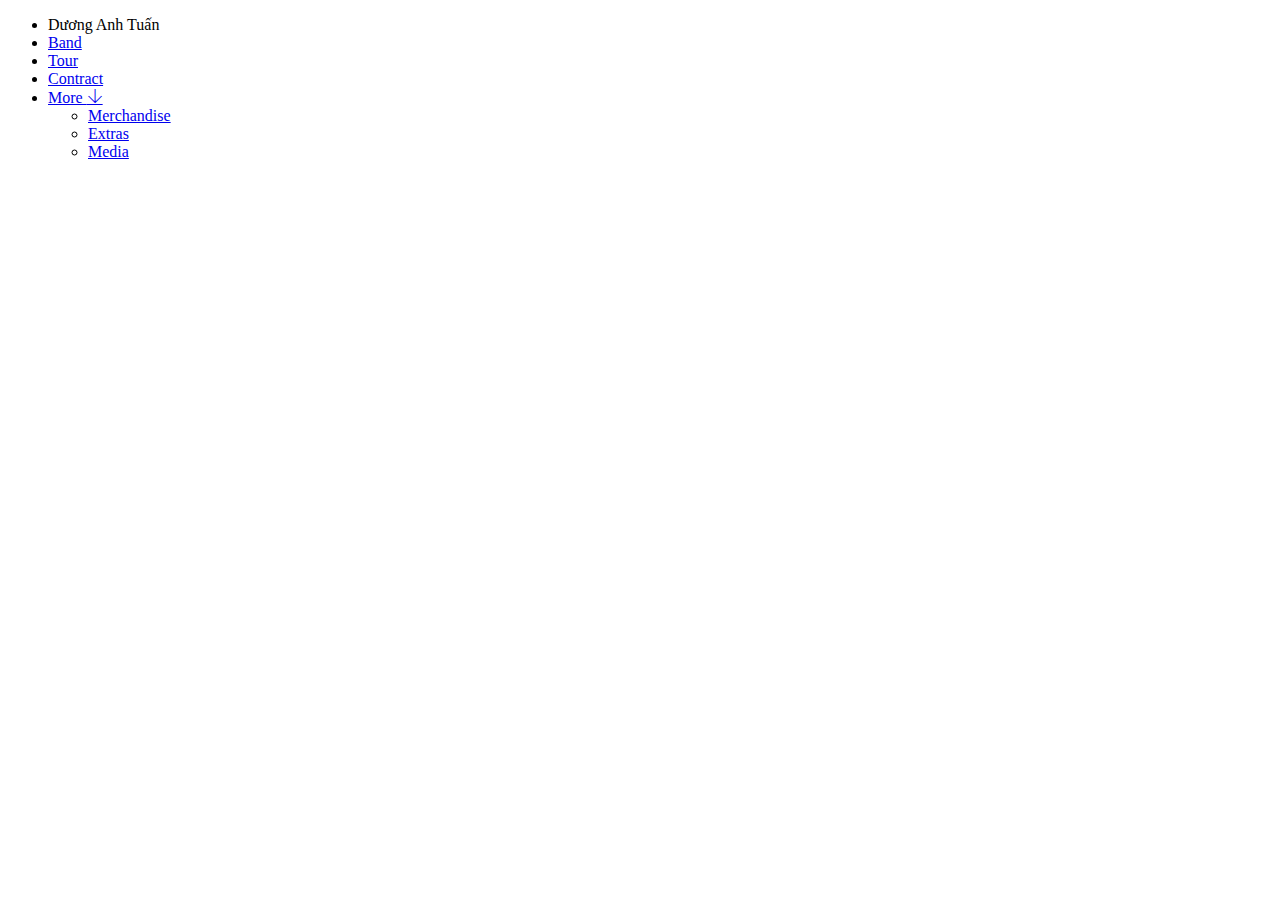
<file: .vscode/English/index.html>
<!DOCTYPE html>
<html lang="en">
<head>
    <meta charset="UTF-8">
    <meta http-equiv="X-UA-Compatible" content="IE=edge">
    <meta name="viewport" content="width=device-width, initial-scale=1.0">
    <title>English</title>
    <link rel="stylesheet" href="assest/themify-icons-font/themify-icons/themify-icons.css">
</head>
<body>
    <div class="Main">
        <div class="header">
            <ul id="nav">
                <li><div class="Name">Dương Anh Tuấn</div></li>
                <li><a href="#Band">Band</a></li>
                <li><a href="#Tour">Tour</a></li>
                <li><a href="#Contract">Contract</a></li>
                <li>
                    <a href="#">
                        More
                        <i class="nav-arrow-down ti-arrow-down"></i>
                    </a>
                    <ul class="subnav">
                        <li><a href="#">Merchandise</a></li>
                        <li><a href="#">Extras</a></li>
                        <li><a href="#">Media</a></li>
                    </ul>
                </li>
            </ul>
        </div>
    </div>
</body>
</html>
</file>
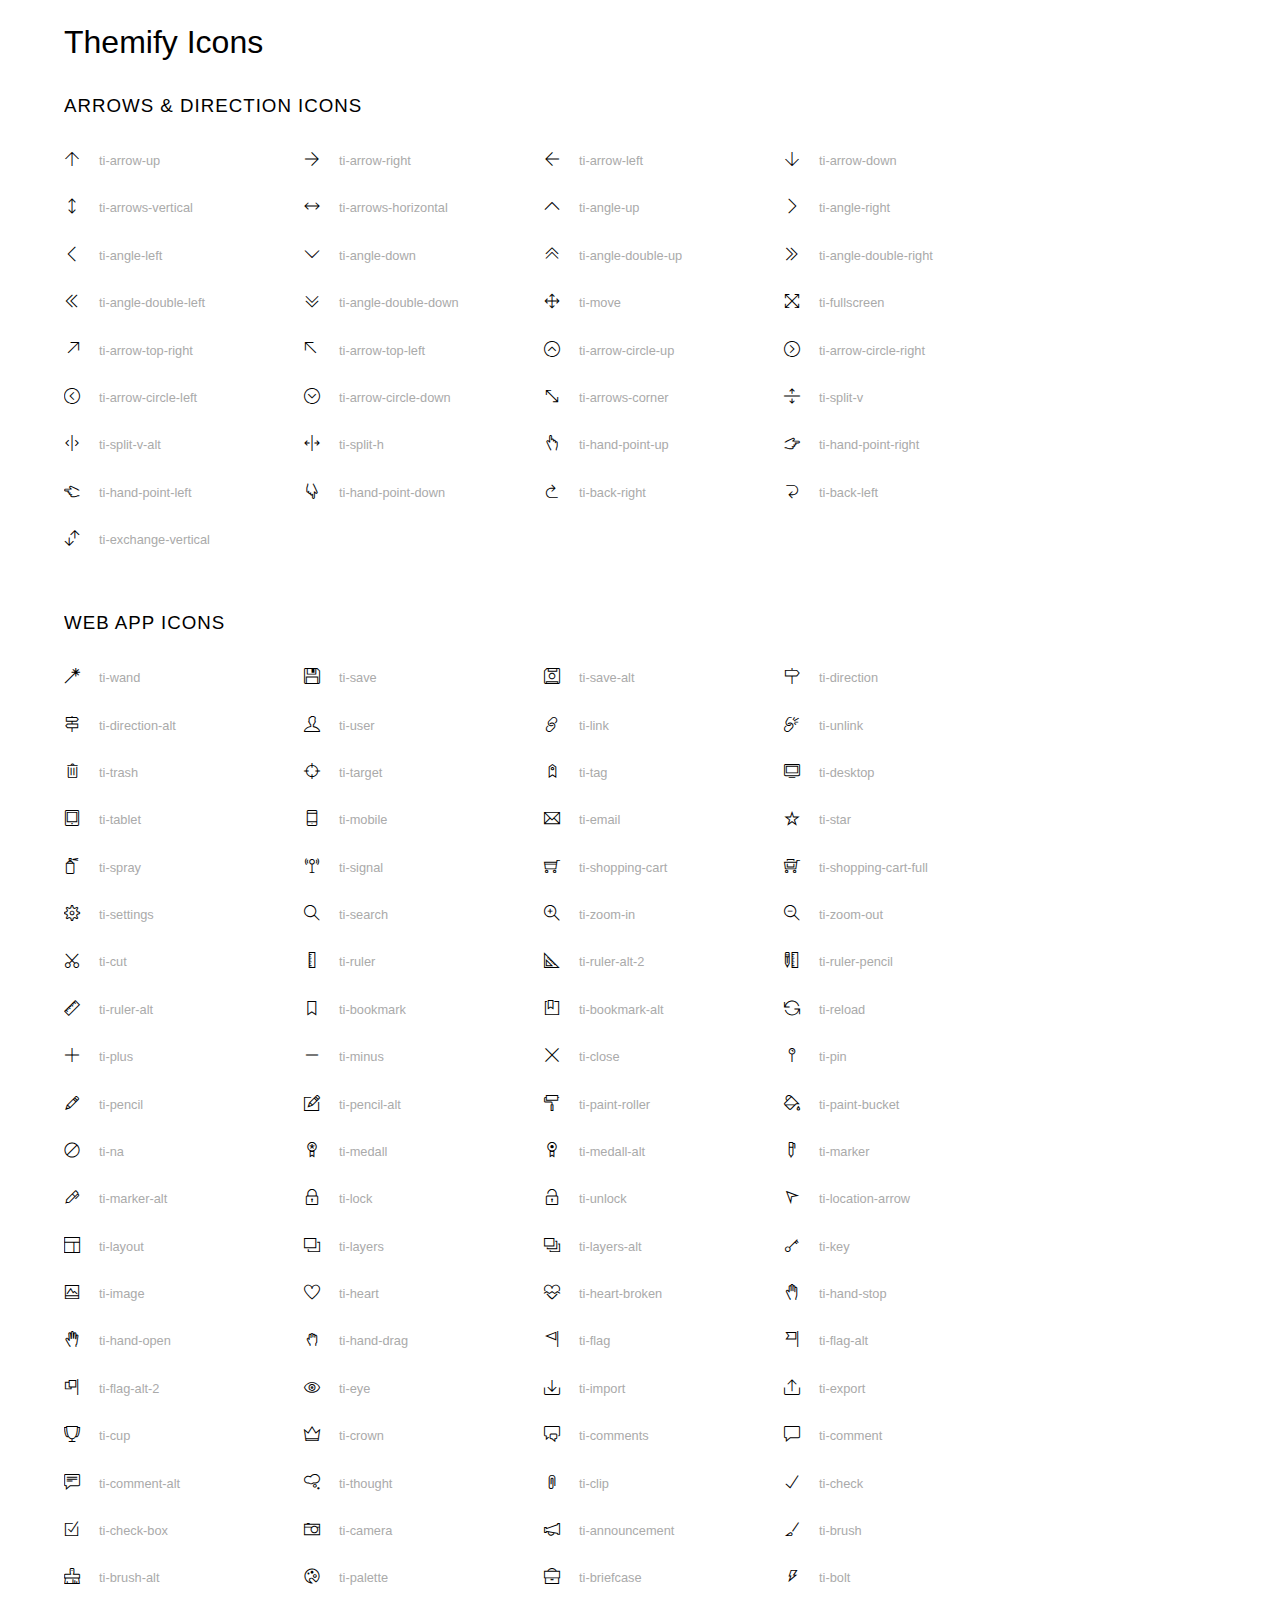
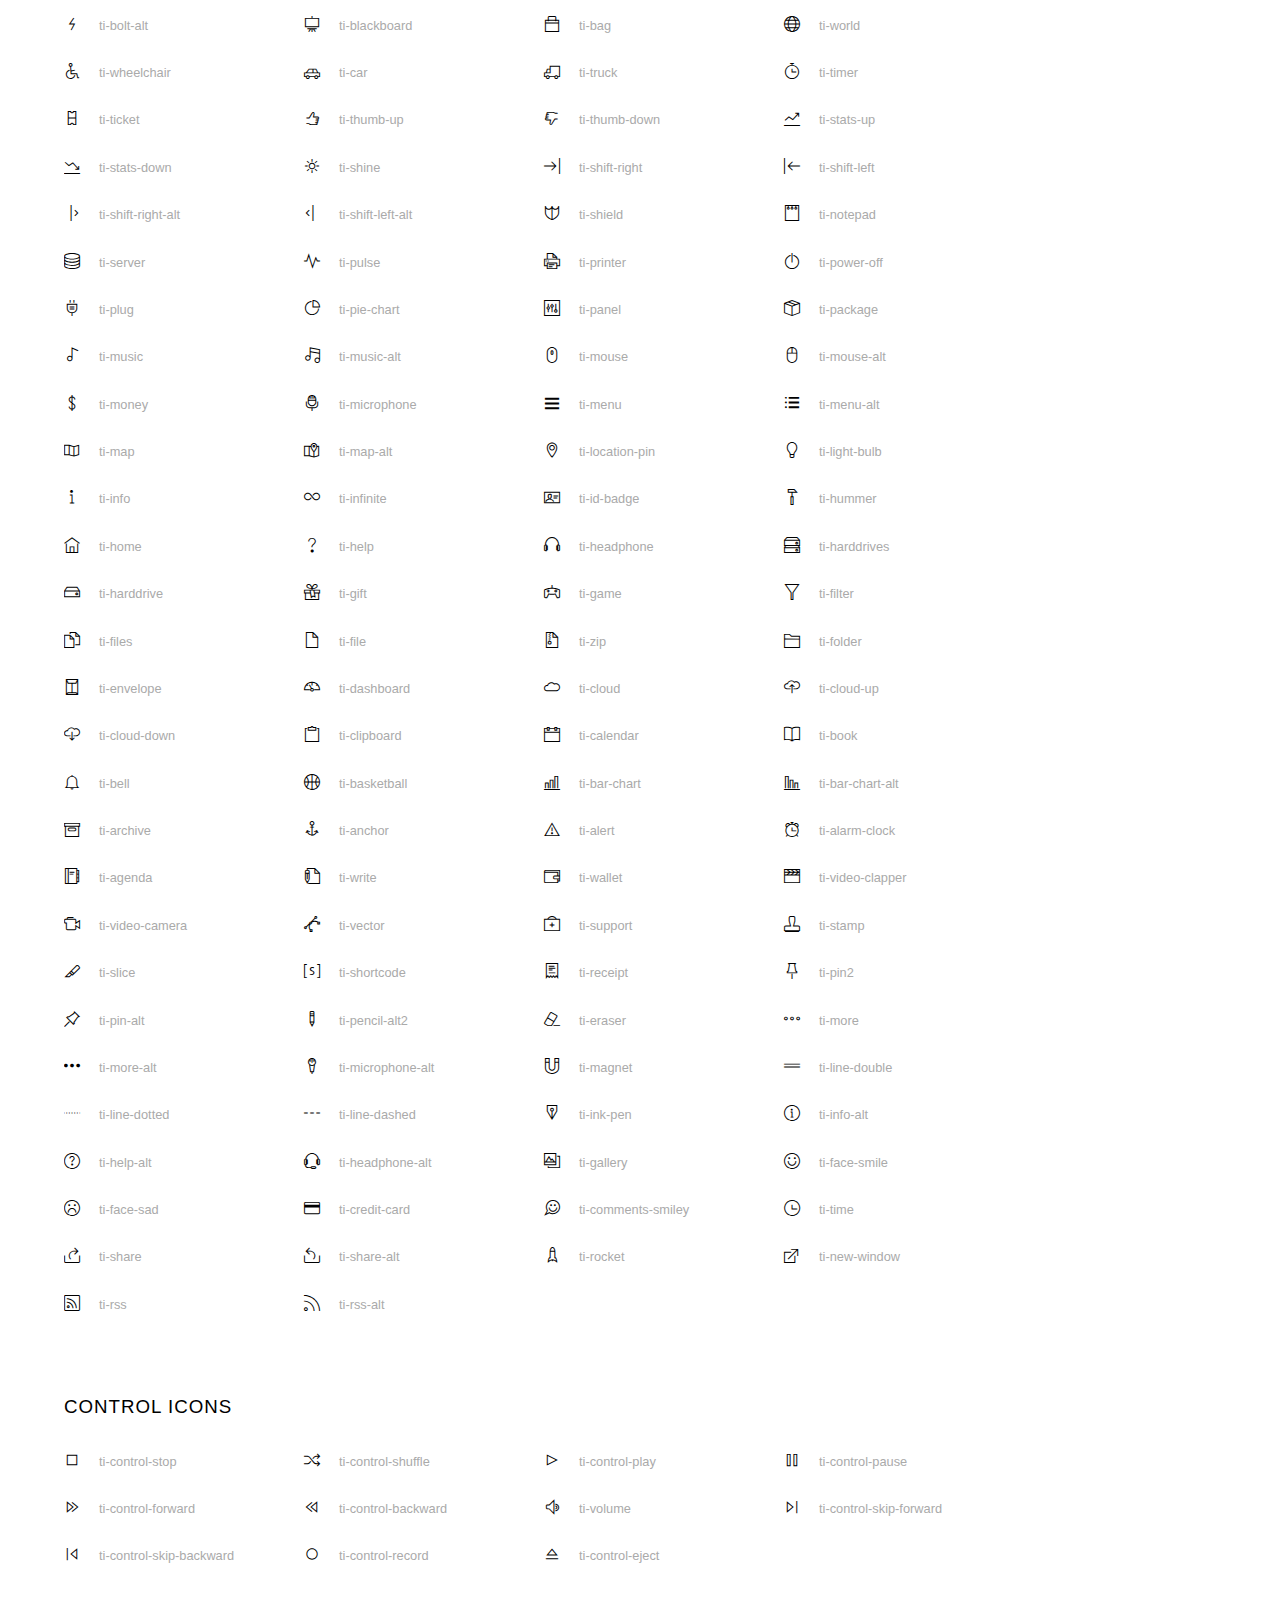
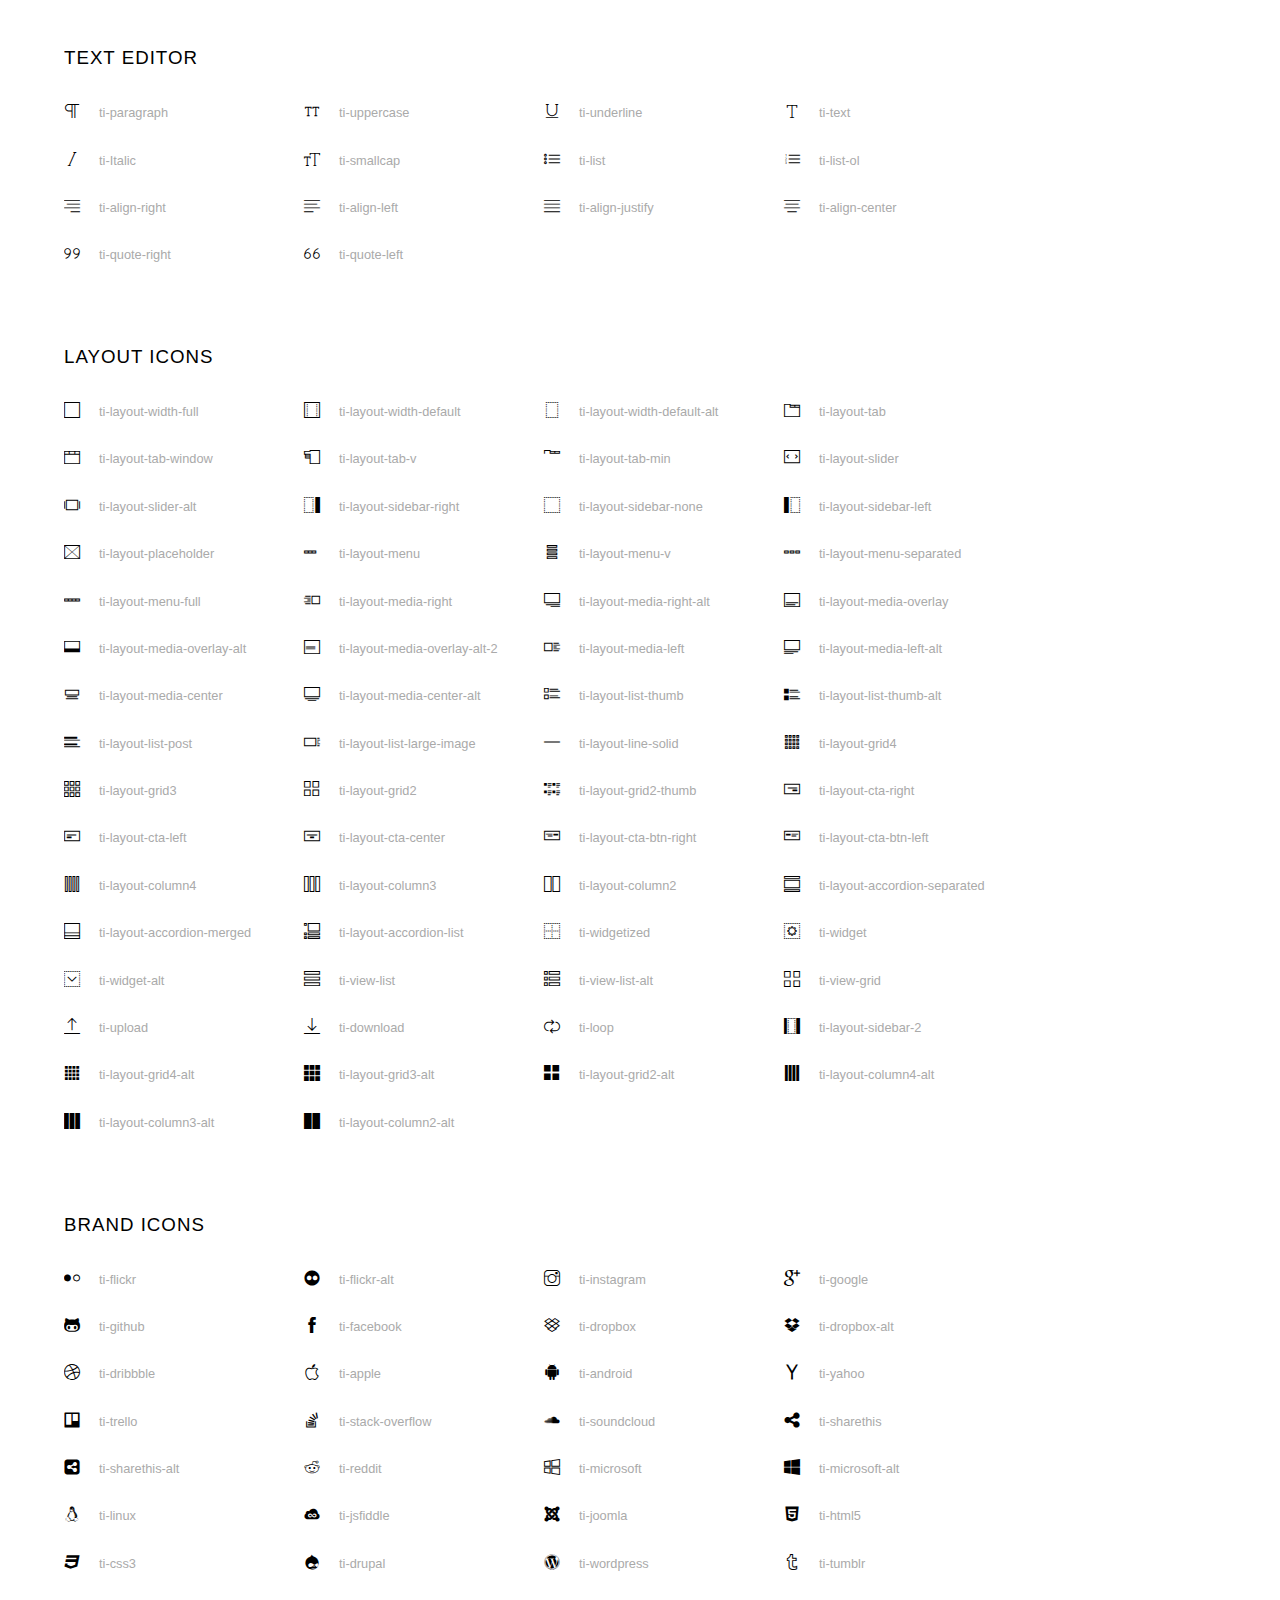
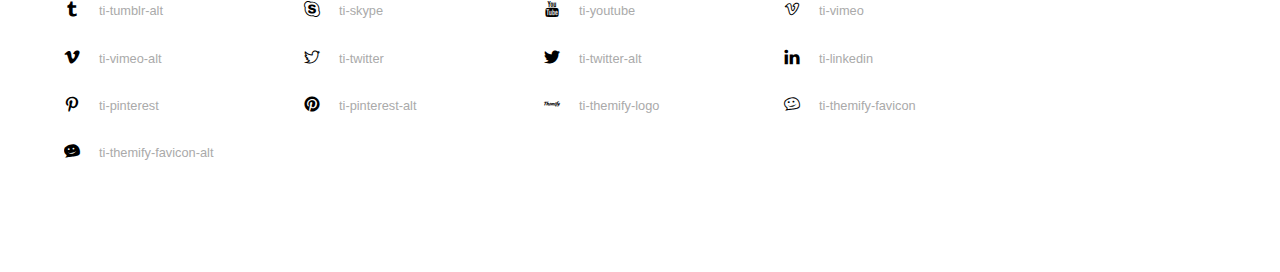
<file: .vscode/English/assest/themify-icons-font/themify-icons/index.html>
<!doctype html>
<html>
<head>
	<meta charset="utf-8">
	<title>Themify Icon Font</title>
	<meta name="viewport" content="width=device-width">
	<link rel="stylesheet" href="demo-files/demo.css">
	<link rel="stylesheet" href="themify-icons.css">
	<!--[if lt IE 8]><!-->
	<link rel="stylesheet" href="ie7/ie7.css">
	<!--<![endif]-->
</head>
<body>
	<h1>Themify Icons</h1>

	<div class="icon-section">

		<div class="icon-section">
			<h3>Arrows &amp; Direction Icons </h3>

			<div class="icon-container">
				<span class="ti-arrow-up"></span><span class="icon-name"> ti-arrow-up</span>
			</div>
			<div class="icon-container">
				<span class="ti-arrow-right"></span><span class="icon-name"> ti-arrow-right</span>
			</div>
			<div class="icon-container">
				<span class="ti-arrow-left"></span><span class="icon-name"> ti-arrow-left</span>
			</div>
			<div class="icon-container">
				<span class="ti-arrow-down"></span><span class="icon-name"> ti-arrow-down</span>
			</div>
			<div class="icon-container">
				<span class="ti-arrows-vertical"></span><span class="icon-name"> ti-arrows-vertical</span>
			</div>
			<div class="icon-container">
				<span class="ti-arrows-horizontal"></span><span class="icon-name"> ti-arrows-horizontal</span>
			</div>
			<div class="icon-container">
				<span class="ti-angle-up"></span><span class="icon-name"> ti-angle-up</span>
			</div>
			<div class="icon-container">
				<span class="ti-angle-right"></span><span class="icon-name"> ti-angle-right</span>
			</div>
			<div class="icon-container">
				<span class="ti-angle-left"></span><span class="icon-name"> ti-angle-left</span>
			</div>
			<div class="icon-container">
				<span class="ti-angle-down"></span><span class="icon-name"> ti-angle-down</span>
			</div>	
			<div class="icon-container">
				<span class="ti-angle-double-up"></span><span class="icon-name"> ti-angle-double-up</span>
			</div>
			<div class="icon-container">
				<span class="ti-angle-double-right"></span><span class="icon-name"> ti-angle-double-right</span>
			</div>
			<div class="icon-container">
				<span class="ti-angle-double-left"></span><span class="icon-name"> ti-angle-double-left</span>
			</div>
			<div class="icon-container">
				<span class="ti-angle-double-down"></span><span class="icon-name"> ti-angle-double-down</span>
			</div>					
			<div class="icon-container">
				<span class="ti-move"></span><span class="icon-name"> ti-move</span>
			</div>
			<div class="icon-container">
				<span class="ti-fullscreen"></span><span class="icon-name"> ti-fullscreen</span>
			</div>
			<div class="icon-container">
				<span class="ti-arrow-top-right"></span><span class="icon-name"> ti-arrow-top-right</span>
			</div>
			<div class="icon-container">
				<span class="ti-arrow-top-left"></span><span class="icon-name"> ti-arrow-top-left</span>
			</div>
			<div class="icon-container">
				<span class="ti-arrow-circle-up"></span><span class="icon-name"> ti-arrow-circle-up</span>
			</div>
			<div class="icon-container">
				<span class="ti-arrow-circle-right"></span><span class="icon-name"> ti-arrow-circle-right</span>
			</div>
			<div class="icon-container">
				<span class="ti-arrow-circle-left"></span><span class="icon-name"> ti-arrow-circle-left</span>
			</div>
			<div class="icon-container">
				<span class="ti-arrow-circle-down"></span><span class="icon-name"> ti-arrow-circle-down</span>
			</div>
			<div class="icon-container">
				<span class="ti-arrows-corner"></span><span class="icon-name"> ti-arrows-corner</span>
			</div>
			<div class="icon-container">
				<span class="ti-split-v"></span><span class="icon-name"> ti-split-v</span>
			</div>

			<div class="icon-container">
				<span class="ti-split-v-alt"></span><span class="icon-name"> ti-split-v-alt</span>
			</div>
			<div class="icon-container">
				<span class="ti-split-h"></span><span class="icon-name"> ti-split-h</span>
			</div>
			<div class="icon-container">
				<span class="ti-hand-point-up"></span><span class="icon-name"> ti-hand-point-up</span>
			</div>
			<div class="icon-container">
				<span class="ti-hand-point-right"></span><span class="icon-name"> ti-hand-point-right</span>
			</div>
			<div class="icon-container">
				<span class="ti-hand-point-left"></span><span class="icon-name"> ti-hand-point-left</span>
			</div>
			<div class="icon-container">
				<span class="ti-hand-point-down"></span><span class="icon-name"> ti-hand-point-down</span>
			</div>
			<div class="icon-container">
				<span class="ti-back-right"></span><span class="icon-name"> ti-back-right</span>
			</div>
			<div class="icon-container">
				<span class="ti-back-left"></span><span class="icon-name"> ti-back-left</span>
			</div>
			<div class="icon-container">
				<span class="ti-exchange-vertical"></span><span class="icon-name"> ti-exchange-vertical</span>
			</div>

		</div> <!-- Arrows Icons -->



		<h3>Web App Icons</h3>
		
		<div class="icon-section">

			<div class="icon-container">
				<span class="ti-wand"></span><span class="icon-name"> ti-wand</span>
			</div>
			<div class="icon-container">
				<span class="ti-save"></span><span class="icon-name"> ti-save</span>
			</div>
			<div class="icon-container">
				<span class="ti-save-alt"></span><span class="icon-name"> ti-save-alt</span>
			</div>

			<div class="icon-container">
				<span class="ti-direction"></span><span class="icon-name"> ti-direction</span>
			</div>
			<div class="icon-container">
				<span class="ti-direction-alt"></span><span class="icon-name"> ti-direction-alt</span>
			</div>
			<div class="icon-container">
				<span class="ti-user"></span><span class="icon-name"> ti-user</span>
			</div>
			<div class="icon-container">
				<span class="ti-link"></span><span class="icon-name"> ti-link</span>
			</div>
			<div class="icon-container">
				<span class="ti-unlink"></span><span class="icon-name"> ti-unlink</span>
			</div>
			<div class="icon-container">
				<span class="ti-trash"></span><span class="icon-name"> ti-trash</span>
			</div>
			<div class="icon-container">
				<span class="ti-target"></span><span class="icon-name"> ti-target</span>
			</div>
			<div class="icon-container">
				<span class="ti-tag"></span><span class="icon-name"> ti-tag</span>
			</div>
			<div class="icon-container">
				<span class="ti-desktop"></span><span class="icon-name"> ti-desktop</span>
			</div>
			<div class="icon-container">
				<span class="ti-tablet"></span><span class="icon-name"> ti-tablet</span>
			</div>
			<div class="icon-container">
				<span class="ti-mobile"></span><span class="icon-name"> ti-mobile</span>
			</div>
			<div class="icon-container">
				<span class="ti-email"></span><span class="icon-name"> ti-email</span>
			</div>	
			<div class="icon-container">
				<span class="ti-star"></span><span class="icon-name"> ti-star</span>
			</div>
			<div class="icon-container">
				<span class="ti-spray"></span><span class="icon-name"> ti-spray</span>
			</div>
			<div class="icon-container">
				<span class="ti-signal"></span><span class="icon-name"> ti-signal</span>
			</div>
			<div class="icon-container">
				<span class="ti-shopping-cart"></span><span class="icon-name"> ti-shopping-cart</span>
			</div>
			<div class="icon-container">
				<span class="ti-shopping-cart-full"></span><span class="icon-name"> ti-shopping-cart-full</span>
			</div>
			<div class="icon-container">
				<span class="ti-settings"></span><span class="icon-name"> ti-settings</span>
			</div>
			<div class="icon-container">
				<span class="ti-search"></span><span class="icon-name"> ti-search</span>
			</div>
			<div class="icon-container">
				<span class="ti-zoom-in"></span><span class="icon-name"> ti-zoom-in</span>
			</div>
			<div class="icon-container">
				<span class="ti-zoom-out"></span><span class="icon-name"> ti-zoom-out</span>
			</div>
			<div class="icon-container">
				<span class="ti-cut"></span><span class="icon-name"> ti-cut</span>
			</div>
			<div class="icon-container">
				<span class="ti-ruler"></span><span class="icon-name"> ti-ruler</span>
			</div>
			<div class="icon-container">
				<span class="ti-ruler-alt-2"></span><span class="icon-name"> ti-ruler-alt-2</span>
			</div>			
			<div class="icon-container">
				<span class="ti-ruler-pencil"></span><span class="icon-name"> ti-ruler-pencil</span>
			</div>
			<div class="icon-container">
				<span class="ti-ruler-alt"></span><span class="icon-name"> ti-ruler-alt</span>
			</div>
			<div class="icon-container">
				<span class="ti-bookmark"></span><span class="icon-name"> ti-bookmark</span>
			</div>
			<div class="icon-container">
				<span class="ti-bookmark-alt"></span><span class="icon-name"> ti-bookmark-alt</span>
			</div>
			<div class="icon-container">
				<span class="ti-reload"></span><span class="icon-name"> ti-reload</span>
			</div>
			<div class="icon-container">
				<span class="ti-plus"></span><span class="icon-name"> ti-plus</span>
			</div>
			<div class="icon-container">
				<span class="ti-minus"></span><span class="icon-name"> ti-minus</span>
			</div>
			<div class="icon-container">
				<span class="ti-close"></span><span class="icon-name"> ti-close</span>
			</div>			
			<div class="icon-container">
				<span class="ti-pin"></span><span class="icon-name"> ti-pin</span>
			</div>
			<div class="icon-container">
				<span class="ti-pencil"></span><span class="icon-name"> ti-pencil</span>
			</div>
					
		  	<div class="icon-container">
				<span class="ti-pencil-alt"></span><span class="icon-name"> ti-pencil-alt</span>
			</div>
			<div class="icon-container">
				<span class="ti-paint-roller"></span><span class="icon-name"> ti-paint-roller</span>
			</div>
			<div class="icon-container">
				<span class="ti-paint-bucket"></span><span class="icon-name"> ti-paint-bucket</span>
			</div>
			<div class="icon-container">
				<span class="ti-na"></span><span class="icon-name"> ti-na</span>
			</div>
			<div class="icon-container">
				<span class="ti-medall"></span><span class="icon-name"> ti-medall</span>
			</div>
			<div class="icon-container">
				<span class="ti-medall-alt"></span><span class="icon-name"> ti-medall-alt</span>
			</div>
			<div class="icon-container">
				<span class="ti-marker"></span><span class="icon-name"> ti-marker</span>
			</div>
			<div class="icon-container">
				<span class="ti-marker-alt"></span><span class="icon-name"> ti-marker-alt</span>
			</div>

			<div class="icon-container">
				<span class="ti-lock"></span><span class="icon-name"> ti-lock</span>
			</div>
			<div class="icon-container">
				<span class="ti-unlock"></span><span class="icon-name"> ti-unlock</span>
			</div>
			<div class="icon-container">
				<span class="ti-location-arrow"></span><span class="icon-name"> ti-location-arrow</span>
			</div>
			<div class="icon-container">
				<span class="ti-layout"></span><span class="icon-name"> ti-layout</span>
			</div>
			<div class="icon-container">
				<span class="ti-layers"></span><span class="icon-name"> ti-layers</span>
			</div>
			<div class="icon-container">
				<span class="ti-layers-alt"></span><span class="icon-name"> ti-layers-alt</span>
			</div>
			<div class="icon-container">
				<span class="ti-key"></span><span class="icon-name"> ti-key</span>
			</div>
			<div class="icon-container">
				<span class="ti-image"></span><span class="icon-name"> ti-image</span>
			</div>
			<div class="icon-container">
				<span class="ti-heart"></span><span class="icon-name"> ti-heart</span>
			</div>
			<div class="icon-container">
				<span class="ti-heart-broken"></span><span class="icon-name"> ti-heart-broken</span>
			</div>
			<div class="icon-container">
				<span class="ti-hand-stop"></span><span class="icon-name"> ti-hand-stop</span>
			</div>
			<div class="icon-container">
				<span class="ti-hand-open"></span><span class="icon-name"> ti-hand-open</span>
			</div>
			<div class="icon-container">
				<span class="ti-hand-drag"></span><span class="icon-name"> ti-hand-drag</span>
			</div>
			<div class="icon-container">
				<span class="ti-flag"></span><span class="icon-name"> ti-flag</span>
			</div>
			<div class="icon-container">
				<span class="ti-flag-alt"></span><span class="icon-name"> ti-flag-alt</span>
			</div>
			<div class="icon-container">
				<span class="ti-flag-alt-2"></span><span class="icon-name"> ti-flag-alt-2</span>
			</div>
			<div class="icon-container">
				<span class="ti-eye"></span><span class="icon-name"> ti-eye</span>
			</div>
			<div class="icon-container">
				<span class="ti-import"></span><span class="icon-name"> ti-import</span>
			</div>			
			<div class="icon-container">
				<span class="ti-export"></span><span class="icon-name"> ti-export</span>
			</div>
			<div class="icon-container">
				<span class="ti-cup"></span><span class="icon-name"> ti-cup</span>
			</div>
			<div class="icon-container">
				<span class="ti-crown"></span><span class="icon-name"> ti-crown</span>
			</div>
			<div class="icon-container">
				<span class="ti-comments"></span><span class="icon-name"> ti-comments</span>
			</div>
			<div class="icon-container">
				<span class="ti-comment"></span><span class="icon-name"> ti-comment</span>
			</div>
			<div class="icon-container">
				<span class="ti-comment-alt"></span><span class="icon-name"> ti-comment-alt</span>
			</div>
			<div class="icon-container">
				<span class="ti-thought"></span><span class="icon-name"> ti-thought</span>
			</div>			
			<div class="icon-container">
				<span class="ti-clip"></span><span class="icon-name"> ti-clip</span>
			</div>

			<div class="icon-container">
				<span class="ti-check"></span><span class="icon-name"> ti-check</span>
			</div>
			<div class="icon-container">
				<span class="ti-check-box"></span><span class="icon-name"> ti-check-box</span>
			</div>
			<div class="icon-container">
				<span class="ti-camera"></span><span class="icon-name"> ti-camera</span>
			</div>
			<div class="icon-container">
				<span class="ti-announcement"></span><span class="icon-name"> ti-announcement</span>
			</div>
			<div class="icon-container">
				<span class="ti-brush"></span><span class="icon-name"> ti-brush</span>
			</div>
			<div class="icon-container">
				<span class="ti-brush-alt"></span><span class="icon-name"> ti-brush-alt</span>
			</div>
			<div class="icon-container">
				<span class="ti-palette"></span><span class="icon-name"> ti-palette</span>
			</div>			
			<div class="icon-container">
				<span class="ti-briefcase"></span><span class="icon-name"> ti-briefcase</span>
			</div>
			<div class="icon-container">
				<span class="ti-bolt"></span><span class="icon-name"> ti-bolt</span>
			</div>
			<div class="icon-container">
				<span class="ti-bolt-alt"></span><span class="icon-name"> ti-bolt-alt</span>
			</div>
			<div class="icon-container">
				<span class="ti-blackboard"></span><span class="icon-name"> ti-blackboard</span>
			</div>
			<div class="icon-container">
				<span class="ti-bag"></span><span class="icon-name"> ti-bag</span>
			</div>
			<div class="icon-container">
				<span class="ti-world"></span><span class="icon-name"> ti-world</span>
			</div>
			<div class="icon-container">
				<span class="ti-wheelchair"></span><span class="icon-name"> ti-wheelchair</span>
			</div>
			<div class="icon-container">
				<span class="ti-car"></span><span class="icon-name"> ti-car</span>
			</div>
			<div class="icon-container">
				<span class="ti-truck"></span><span class="icon-name"> ti-truck</span>
			</div>
			<div class="icon-container">
				<span class="ti-timer"></span><span class="icon-name"> ti-timer</span>
			</div>
			<div class="icon-container">
				<span class="ti-ticket"></span><span class="icon-name"> ti-ticket</span>
			</div>
			<div class="icon-container">
				<span class="ti-thumb-up"></span><span class="icon-name"> ti-thumb-up</span>
			</div>
			<div class="icon-container">
				<span class="ti-thumb-down"></span><span class="icon-name"> ti-thumb-down</span>
			</div>

			<div class="icon-container">
				<span class="ti-stats-up"></span><span class="icon-name"> ti-stats-up</span>
			</div>
			<div class="icon-container">
				<span class="ti-stats-down"></span><span class="icon-name"> ti-stats-down</span>
			</div>
			<div class="icon-container">
				<span class="ti-shine"></span><span class="icon-name"> ti-shine</span>
			</div>
			<div class="icon-container">
				<span class="ti-shift-right"></span><span class="icon-name"> ti-shift-right</span>
			</div>
			<div class="icon-container">
				<span class="ti-shift-left"></span><span class="icon-name"> ti-shift-left</span>
			</div>

			<div class="icon-container">
				<span class="ti-shift-right-alt"></span><span class="icon-name"> ti-shift-right-alt</span>
			</div>
			<div class="icon-container">
				<span class="ti-shift-left-alt"></span><span class="icon-name"> ti-shift-left-alt</span>
			</div>
			<div class="icon-container">
				<span class="ti-shield"></span><span class="icon-name"> ti-shield</span>
			</div>
			<div class="icon-container">
				<span class="ti-notepad"></span><span class="icon-name"> ti-notepad</span>
			</div>
			<div class="icon-container">
				<span class="ti-server"></span><span class="icon-name"> ti-server</span>
			</div>

			<div class="icon-container">
				<span class="ti-pulse"></span><span class="icon-name"> ti-pulse</span>
			</div>
			<div class="icon-container">
				<span class="ti-printer"></span><span class="icon-name"> ti-printer</span>
			</div>
			<div class="icon-container">
				<span class="ti-power-off"></span><span class="icon-name"> ti-power-off</span>
			</div>
			<div class="icon-container">
				<span class="ti-plug"></span><span class="icon-name"> ti-plug</span>
			</div>
			<div class="icon-container">
				<span class="ti-pie-chart"></span><span class="icon-name"> ti-pie-chart</span>
			</div>

			<div class="icon-container">
				<span class="ti-panel"></span><span class="icon-name"> ti-panel</span>
			</div>
			<div class="icon-container">
				<span class="ti-package"></span><span class="icon-name"> ti-package</span>
			</div>
			<div class="icon-container">
				<span class="ti-music"></span><span class="icon-name"> ti-music</span>
			</div>
			<div class="icon-container">
				<span class="ti-music-alt"></span><span class="icon-name"> ti-music-alt</span>
			</div>
			<div class="icon-container">
				<span class="ti-mouse"></span><span class="icon-name"> ti-mouse</span>
			</div>
			<div class="icon-container">
				<span class="ti-mouse-alt"></span><span class="icon-name"> ti-mouse-alt</span>
			</div>
			<div class="icon-container">
				<span class="ti-money"></span><span class="icon-name"> ti-money</span>
			</div>
			<div class="icon-container">
				<span class="ti-microphone"></span><span class="icon-name"> ti-microphone</span>
			</div>
			<div class="icon-container">
				<span class="ti-menu"></span><span class="icon-name"> ti-menu</span>
			</div>
			<div class="icon-container">
				<span class="ti-menu-alt"></span><span class="icon-name"> ti-menu-alt</span>
			</div>
			<div class="icon-container">
				<span class="ti-map"></span><span class="icon-name"> ti-map</span>
			</div>
			<div class="icon-container">
				<span class="ti-map-alt"></span><span class="icon-name"> ti-map-alt</span>
			</div>

			<div class="icon-container">
				<span class="ti-location-pin"></span><span class="icon-name"> ti-location-pin</span>
			</div>

			<div class="icon-container">
				<span class="ti-light-bulb"></span><span class="icon-name"> ti-light-bulb</span>
			</div>
			<div class="icon-container">
				<span class="ti-info"></span><span class="icon-name"> ti-info</span>
			</div>
			<div class="icon-container">
				<span class="ti-infinite"></span><span class="icon-name"> ti-infinite</span>
			</div>
			<div class="icon-container">
				<span class="ti-id-badge"></span><span class="icon-name"> ti-id-badge</span>
			</div>
			<div class="icon-container">
				<span class="ti-hummer"></span><span class="icon-name"> ti-hummer</span>
			</div>
			<div class="icon-container">
				<span class="ti-home"></span><span class="icon-name"> ti-home</span>
			</div>
			<div class="icon-container">
				<span class="ti-help"></span><span class="icon-name"> ti-help</span>
			</div>
			<div class="icon-container">
				<span class="ti-headphone"></span><span class="icon-name"> ti-headphone</span>
			</div>
			<div class="icon-container">
				<span class="ti-harddrives"></span><span class="icon-name"> ti-harddrives</span>
			</div>
			<div class="icon-container">
				<span class="ti-harddrive"></span><span class="icon-name"> ti-harddrive</span>
			</div>
			<div class="icon-container">
				<span class="ti-gift"></span><span class="icon-name"> ti-gift</span>
			</div>
			<div class="icon-container">
				<span class="ti-game"></span><span class="icon-name"> ti-game</span>
			</div>
			<div class="icon-container">
				<span class="ti-filter"></span><span class="icon-name"> ti-filter</span>
			</div>
			<div class="icon-container">
				<span class="ti-files"></span><span class="icon-name"> ti-files</span>
			</div>
			<div class="icon-container">
				<span class="ti-file"></span><span class="icon-name"> ti-file</span>
			</div>
			<div class="icon-container">
				<span class="ti-zip"></span><span class="icon-name"> ti-zip</span>
			</div>
			<div class="icon-container">
				<span class="ti-folder"></span><span class="icon-name"> ti-folder</span>
			</div>			
			<div class="icon-container">
				<span class="ti-envelope"></span><span class="icon-name"> ti-envelope</span>
			</div>


			<div class="icon-container">
				<span class="ti-dashboard"></span><span class="icon-name"> ti-dashboard</span>
			</div>
			<div class="icon-container">
				<span class="ti-cloud"></span><span class="icon-name"> ti-cloud</span>
			</div>
			<div class="icon-container">
				<span class="ti-cloud-up"></span><span class="icon-name"> ti-cloud-up</span>
			</div>
			<div class="icon-container">
				<span class="ti-cloud-down"></span><span class="icon-name"> ti-cloud-down</span>
			</div>
			<div class="icon-container">
				<span class="ti-clipboard"></span><span class="icon-name"> ti-clipboard</span>
			</div>
			<div class="icon-container">
				<span class="ti-calendar"></span><span class="icon-name"> ti-calendar</span>
			</div>
			<div class="icon-container">
				<span class="ti-book"></span><span class="icon-name"> ti-book</span>
			</div>
			<div class="icon-container">
				<span class="ti-bell"></span><span class="icon-name"> ti-bell</span>
			</div>
			<div class="icon-container">
				<span class="ti-basketball"></span><span class="icon-name"> ti-basketball</span>
			</div>
			<div class="icon-container">
				<span class="ti-bar-chart"></span><span class="icon-name"> ti-bar-chart</span>
			</div>
			<div class="icon-container">
				<span class="ti-bar-chart-alt"></span><span class="icon-name"> ti-bar-chart-alt</span>
			</div>


			<div class="icon-container">
				<span class="ti-archive"></span><span class="icon-name"> ti-archive</span>
			</div>
			<div class="icon-container">
				<span class="ti-anchor"></span><span class="icon-name"> ti-anchor</span>
			</div>

			<div class="icon-container">
				<span class="ti-alert"></span><span class="icon-name"> ti-alert</span>
			</div>
			<div class="icon-container">
				<span class="ti-alarm-clock"></span><span class="icon-name"> ti-alarm-clock</span>
			</div>
			<div class="icon-container">
				<span class="ti-agenda"></span><span class="icon-name"> ti-agenda</span>
			</div>
			<div class="icon-container">
				<span class="ti-write"></span><span class="icon-name"> ti-write</span>
			</div>

			<div class="icon-container">
				<span class="ti-wallet"></span><span class="icon-name"> ti-wallet</span>
			</div>
			<div class="icon-container">
				<span class="ti-video-clapper"></span><span class="icon-name"> ti-video-clapper</span>
			</div>
			<div class="icon-container">
				<span class="ti-video-camera"></span><span class="icon-name"> ti-video-camera</span>
			</div>
			<div class="icon-container">
				<span class="ti-vector"></span><span class="icon-name"> ti-vector</span>
			</div>

			<div class="icon-container">
				<span class="ti-support"></span><span class="icon-name"> ti-support</span>
			</div>
			<div class="icon-container">
				<span class="ti-stamp"></span><span class="icon-name"> ti-stamp</span>
			</div>
			<div class="icon-container">
				<span class="ti-slice"></span><span class="icon-name"> ti-slice</span>
			</div>
			<div class="icon-container">
				<span class="ti-shortcode"></span><span class="icon-name"> ti-shortcode</span>
			</div>
			<div class="icon-container">
				<span class="ti-receipt"></span><span class="icon-name"> ti-receipt</span>
			</div>
			<div class="icon-container">
				<span class="ti-pin2"></span><span class="icon-name"> ti-pin2</span>
			</div>
			<div class="icon-container">
				<span class="ti-pin-alt"></span><span class="icon-name"> ti-pin-alt</span>
			</div>
			<div class="icon-container">
				<span class="ti-pencil-alt2"></span><span class="icon-name"> ti-pencil-alt2</span>
			</div>
			<div class="icon-container">
				<span class="ti-eraser"></span><span class="icon-name"> ti-eraser</span>
			</div>			
			<div class="icon-container">
				<span class="ti-more"></span><span class="icon-name"> ti-more</span>
			</div>
			<div class="icon-container">
				<span class="ti-more-alt"></span><span class="icon-name"> ti-more-alt</span>
			</div>
			<div class="icon-container">
				<span class="ti-microphone-alt"></span><span class="icon-name"> ti-microphone-alt</span>
			</div>
			<div class="icon-container">
				<span class="ti-magnet"></span><span class="icon-name"> ti-magnet</span>
			</div>
			<div class="icon-container">
				<span class="ti-line-double"></span><span class="icon-name"> ti-line-double</span>
			</div>
			<div class="icon-container">
				<span class="ti-line-dotted"></span><span class="icon-name"> ti-line-dotted</span>
			</div>
			<div class="icon-container">
				<span class="ti-line-dashed"></span><span class="icon-name"> ti-line-dashed</span>
			</div>

			<div class="icon-container">
				<span class="ti-ink-pen"></span><span class="icon-name"> ti-ink-pen</span>
			</div>
			<div class="icon-container">
				<span class="ti-info-alt"></span><span class="icon-name"> ti-info-alt</span>
			</div>
			<div class="icon-container">
				<span class="ti-help-alt"></span><span class="icon-name"> ti-help-alt</span>
			</div>
			<div class="icon-container">
				<span class="ti-headphone-alt"></span><span class="icon-name"> ti-headphone-alt</span>
			</div>

			<div class="icon-container">
				<span class="ti-gallery"></span><span class="icon-name"> ti-gallery</span>
			</div>
			<div class="icon-container">
				<span class="ti-face-smile"></span><span class="icon-name"> ti-face-smile</span>
			</div>
			<div class="icon-container">
				<span class="ti-face-sad"></span><span class="icon-name"> ti-face-sad</span>
			</div>
			<div class="icon-container">
				<span class="ti-credit-card"></span><span class="icon-name"> ti-credit-card</span>
			</div>
			<div class="icon-container">
				<span class="ti-comments-smiley"></span><span class="icon-name"> ti-comments-smiley</span>
			</div>
			<div class="icon-container">
				<span class="ti-time"></span><span class="icon-name"> ti-time</span>
			</div>
			<div class="icon-container">
				<span class="ti-share"></span><span class="icon-name"> ti-share</span>
			</div>
			<div class="icon-container">
				<span class="ti-share-alt"></span><span class="icon-name"> ti-share-alt</span>
			</div>
			<div class="icon-container">
				<span class="ti-rocket"></span><span class="icon-name"> ti-rocket</span>
			</div>

			<div class="icon-container">
				<span class="ti-new-window"></span><span class="icon-name"> ti-new-window</span>
			</div>

			<div class="icon-container">
				<span class="ti-rss"></span><span class="icon-name"> ti-rss</span>
			</div>

			<div class="icon-container">
				<span class="ti-rss-alt"></span><span class="icon-name"> ti-rss-alt</span>
			</div>
			
		</div><!-- Web App Icons -->


		<div class="icon-section">
			<h3>Control Icons</h3>
			<div class="icon-container">
				<span class="ti-control-stop"></span><span class="icon-name"> ti-control-stop</span>
			</div>
			<div class="icon-container">
				<span class="ti-control-shuffle"></span><span class="icon-name"> ti-control-shuffle</span>
			</div>
			<div class="icon-container">
				<span class="ti-control-play"></span><span class="icon-name"> ti-control-play</span>
			</div>
			<div class="icon-container">
				<span class="ti-control-pause"></span><span class="icon-name"> ti-control-pause</span>
			</div>
			<div class="icon-container">
				<span class="ti-control-forward"></span><span class="icon-name"> ti-control-forward</span>
			</div>
			<div class="icon-container">
				<span class="ti-control-backward"></span><span class="icon-name"> ti-control-backward</span>
			</div>	
			<div class="icon-container">
				<span class="ti-volume"></span><span class="icon-name"> ti-volume</span>
			</div>
			<div class="icon-container">
				<span class="ti-control-skip-forward"></span><span class="icon-name"> ti-control-skip-forward</span>
			</div>
			<div class="icon-container">
				<span class="ti-control-skip-backward"></span><span class="icon-name"> ti-control-skip-backward</span>
			</div>
			<div class="icon-container">
				<span class="ti-control-record"></span><span class="icon-name"> ti-control-record</span>
			</div>
			<div class="icon-container">
				<span class="ti-control-eject"></span><span class="icon-name"> ti-control-eject</span>
			</div>			
		</div> <!-- Control Icons -->


		<div class="icon-section">
			<h3>Text Editor</h3>

			<div class="icon-container">
				<span class="ti-paragraph"></span><span class="icon-name"> ti-paragraph</span>
			</div>
			<div class="icon-container">
				<span class="ti-uppercase"></span><span class="icon-name"> ti-uppercase</span>
			</div>

			<div class="icon-container">
				<span class="ti-underline"></span><span class="icon-name"> ti-underline</span>
			</div>
			<div class="icon-container">
				<span class="ti-text"></span><span class="icon-name"> ti-text</span>
			</div>
			<div class="icon-container">
				<span class="ti-Italic"></span><span class="icon-name"> ti-Italic</span>
			</div>
			<div class="icon-container">
				<span class="ti-smallcap"></span><span class="icon-name"> ti-smallcap</span>
			</div>
			<div class="icon-container">
				<span class="ti-list"></span><span class="icon-name"> ti-list</span>
			</div>
			<div class="icon-container">
				<span class="ti-list-ol"></span><span class="icon-name"> ti-list-ol</span>
			</div>
			<div class="icon-container">
				<span class="ti-align-right"></span><span class="icon-name"> ti-align-right</span>
			</div>
			<div class="icon-container">
				<span class="ti-align-left"></span><span class="icon-name"> ti-align-left</span>
			</div>
			<div class="icon-container">
				<span class="ti-align-justify"></span><span class="icon-name"> ti-align-justify</span>
			</div>
			<div class="icon-container">
				<span class="ti-align-center"></span><span class="icon-name"> ti-align-center</span>
			</div>
			<div class="icon-container">
				<span class="ti-quote-right"></span><span class="icon-name"> ti-quote-right</span>
			</div>
			<div class="icon-container">
				<span class="ti-quote-left"></span><span class="icon-name"> ti-quote-left</span>
			</div>

		</div> <!-- Text Editor -->



		<div class="icon-section">
			<h3>Layout Icons</h3>
			<div class="icon-container">
				<span class="ti-layout-width-full"></span><span class="icon-name"> ti-layout-width-full</span>
			</div>
			<div class="icon-container">
				<span class="ti-layout-width-default"></span><span class="icon-name"> ti-layout-width-default</span>
			</div>
			<div class="icon-container">
				<span class="ti-layout-width-default-alt"></span><span class="icon-name"> ti-layout-width-default-alt</span>
			</div>
			<div class="icon-container">
				<span class="ti-layout-tab"></span><span class="icon-name"> ti-layout-tab</span>
			</div>
			<div class="icon-container">
				<span class="ti-layout-tab-window"></span><span class="icon-name"> ti-layout-tab-window</span>
			</div>
			<div class="icon-container">
				<span class="ti-layout-tab-v"></span><span class="icon-name"> ti-layout-tab-v</span>
			</div>
			<div class="icon-container">
				<span class="ti-layout-tab-min"></span><span class="icon-name"> ti-layout-tab-min</span>
			</div>
			<div class="icon-container">
				<span class="ti-layout-slider"></span><span class="icon-name"> ti-layout-slider</span>
			</div>
			<div class="icon-container">
				<span class="ti-layout-slider-alt"></span><span class="icon-name"> ti-layout-slider-alt</span>
			</div>
			<div class="icon-container">
				<span class="ti-layout-sidebar-right"></span><span class="icon-name"> ti-layout-sidebar-right</span>
			</div>
			<div class="icon-container">
				<span class="ti-layout-sidebar-none"></span><span class="icon-name"> ti-layout-sidebar-none</span>
			</div>
			<div class="icon-container">
				<span class="ti-layout-sidebar-left"></span><span class="icon-name"> ti-layout-sidebar-left</span>
			</div>
			<div class="icon-container">
				<span class="ti-layout-placeholder"></span><span class="icon-name"> ti-layout-placeholder</span>
			</div>
			<div class="icon-container">
				<span class="ti-layout-menu"></span><span class="icon-name"> ti-layout-menu</span>
			</div>
			<div class="icon-container">
				<span class="ti-layout-menu-v"></span><span class="icon-name"> ti-layout-menu-v</span>
			</div>
			<div class="icon-container">
				<span class="ti-layout-menu-separated"></span><span class="icon-name"> ti-layout-menu-separated</span>
			</div>
			<div class="icon-container">
				<span class="ti-layout-menu-full"></span><span class="icon-name"> ti-layout-menu-full</span>
			</div>
			<div class="icon-container">
				<span class="ti-layout-media-right"></span><span class="icon-name"> ti-layout-media-right</span>
			</div>
			<div class="icon-container">
				<span class="ti-layout-media-right-alt"></span><span class="icon-name"> ti-layout-media-right-alt</span>
			</div>
			<div class="icon-container">
				<span class="ti-layout-media-overlay"></span><span class="icon-name"> ti-layout-media-overlay</span>
			</div>
			<div class="icon-container">
				<span class="ti-layout-media-overlay-alt"></span><span class="icon-name"> ti-layout-media-overlay-alt</span>
			</div>
			<div class="icon-container">
				<span class="ti-layout-media-overlay-alt-2"></span><span class="icon-name"> ti-layout-media-overlay-alt-2</span>
			</div>
			<div class="icon-container">
				<span class="ti-layout-media-left"></span><span class="icon-name"> ti-layout-media-left</span>
			</div>
			<div class="icon-container">
				<span class="ti-layout-media-left-alt"></span><span class="icon-name"> ti-layout-media-left-alt</span>
			</div>
			<div class="icon-container">
				<span class="ti-layout-media-center"></span><span class="icon-name"> ti-layout-media-center</span>
			</div>
			<div class="icon-container">
				<span class="ti-layout-media-center-alt"></span><span class="icon-name"> ti-layout-media-center-alt</span>
			</div>
			<div class="icon-container">
				<span class="ti-layout-list-thumb"></span><span class="icon-name"> ti-layout-list-thumb</span>
			</div>
			<div class="icon-container">
				<span class="ti-layout-list-thumb-alt"></span><span class="icon-name"> ti-layout-list-thumb-alt</span>
			</div>
			<div class="icon-container">
				<span class="ti-layout-list-post"></span><span class="icon-name"> ti-layout-list-post</span>
			</div>
			<div class="icon-container">
				<span class="ti-layout-list-large-image"></span><span class="icon-name"> ti-layout-list-large-image</span>
			</div>
			<div class="icon-container">
				<span class="ti-layout-line-solid"></span><span class="icon-name"> ti-layout-line-solid</span>
			</div>
			<div class="icon-container">
				<span class="ti-layout-grid4"></span><span class="icon-name"> ti-layout-grid4</span>
			</div>
			<div class="icon-container">
				<span class="ti-layout-grid3"></span><span class="icon-name"> ti-layout-grid3</span>
			</div>
			<div class="icon-container">
				<span class="ti-layout-grid2"></span><span class="icon-name"> ti-layout-grid2</span>
			</div>
			<div class="icon-container">
				<span class="ti-layout-grid2-thumb"></span><span class="icon-name"> ti-layout-grid2-thumb</span>
			</div>
			<div class="icon-container">
				<span class="ti-layout-cta-right"></span><span class="icon-name"> ti-layout-cta-right</span>
			</div>
			<div class="icon-container">
				<span class="ti-layout-cta-left"></span><span class="icon-name"> ti-layout-cta-left</span>
			</div>
			<div class="icon-container">
				<span class="ti-layout-cta-center"></span><span class="icon-name"> ti-layout-cta-center</span>
			</div>
			<div class="icon-container">
				<span class="ti-layout-cta-btn-right"></span><span class="icon-name"> ti-layout-cta-btn-right</span>
			</div>
			<div class="icon-container">
				<span class="ti-layout-cta-btn-left"></span><span class="icon-name"> ti-layout-cta-btn-left</span>
			</div>
			<div class="icon-container">
				<span class="ti-layout-column4"></span><span class="icon-name"> ti-layout-column4</span>
			</div>
			<div class="icon-container">
				<span class="ti-layout-column3"></span><span class="icon-name"> ti-layout-column3</span>
			</div>
			<div class="icon-container">
				<span class="ti-layout-column2"></span><span class="icon-name"> ti-layout-column2</span>
			</div>
			<div class="icon-container">
				<span class="ti-layout-accordion-separated"></span><span class="icon-name"> ti-layout-accordion-separated</span>
			</div>
			<div class="icon-container">
				<span class="ti-layout-accordion-merged"></span><span class="icon-name"> ti-layout-accordion-merged</span>
			</div>
			<div class="icon-container">
				<span class="ti-layout-accordion-list"></span><span class="icon-name"> ti-layout-accordion-list</span>
			</div>
			<div class="icon-container">
				<span class="ti-widgetized"></span><span class="icon-name"> ti-widgetized</span>
			</div>
			<div class="icon-container">
				<span class="ti-widget"></span><span class="icon-name"> ti-widget</span>
			</div>
			<div class="icon-container">
				<span class="ti-widget-alt"></span><span class="icon-name"> ti-widget-alt</span>
			</div>
			<div class="icon-container">
				<span class="ti-view-list"></span><span class="icon-name"> ti-view-list</span>
			</div>
			<div class="icon-container">
				<span class="ti-view-list-alt"></span><span class="icon-name"> ti-view-list-alt</span>
			</div>
			<div class="icon-container">
				<span class="ti-view-grid"></span><span class="icon-name"> ti-view-grid</span>
			</div>
			<div class="icon-container">
				<span class="ti-upload"></span><span class="icon-name"> ti-upload</span>
			</div>
			<div class="icon-container">
				<span class="ti-download"></span><span class="icon-name"> ti-download</span>
			</div>	
			<div class="icon-container">
				<span class="ti-loop"></span><span class="icon-name"> ti-loop</span>
			</div>
			<div class="icon-container">
				<span class="ti-layout-sidebar-2"></span><span class="icon-name"> ti-layout-sidebar-2</span>
			</div>
			<div class="icon-container">
				<span class="ti-layout-grid4-alt"></span><span class="icon-name"> ti-layout-grid4-alt</span>
			</div>
			<div class="icon-container">
				<span class="ti-layout-grid3-alt"></span><span class="icon-name"> ti-layout-grid3-alt</span>
			</div>
			<div class="icon-container">
				<span class="ti-layout-grid2-alt"></span><span class="icon-name"> ti-layout-grid2-alt</span>
			</div>
			<div class="icon-container">
				<span class="ti-layout-column4-alt"></span><span class="icon-name"> ti-layout-column4-alt</span>
			</div>
			<div class="icon-container">
				<span class="ti-layout-column3-alt"></span><span class="icon-name"> ti-layout-column3-alt</span>
			</div>
			<div class="icon-container">
				<span class="ti-layout-column2-alt"></span><span class="icon-name"> ti-layout-column2-alt</span>
			</div>		


		</div> <!-- Layout Icons -->


		<div class="icon-section">
			<h3>Brand Icons</h3>

			<div class="icon-container">
				<span class="ti-flickr"></span><span class="icon-name"> ti-flickr</span>
			</div>
			<div class="icon-container">
				<span class="ti-flickr-alt"></span><span class="icon-name"> ti-flickr-alt</span>
			</div>			
			<div class="icon-container">
				<span class="ti-instagram"></span><span class="icon-name"> ti-instagram</span>
			</div>
			<div class="icon-container">
				<span class="ti-google"></span><span class="icon-name"> ti-google</span>
			</div>
			<div class="icon-container">
				<span class="ti-github"></span><span class="icon-name"> ti-github</span>
			</div>

			<div class="icon-container">
				<span class="ti-facebook"></span><span class="icon-name"> ti-facebook</span>
			</div>
			<div class="icon-container">
				<span class="ti-dropbox"></span><span class="icon-name"> ti-dropbox</span>
			</div>
			<div class="icon-container">
				<span class="ti-dropbox-alt"></span><span class="icon-name"> ti-dropbox-alt</span>
			</div>
			<div class="icon-container">
				<span class="ti-dribbble"></span><span class="icon-name"> ti-dribbble</span>
			</div>
			<div class="icon-container">
				<span class="ti-apple"></span><span class="icon-name"> ti-apple</span>
			</div>
			<div class="icon-container">
				<span class="ti-android"></span><span class="icon-name"> ti-android</span>
			</div>
			<div class="icon-container">
				<span class="ti-yahoo"></span><span class="icon-name"> ti-yahoo</span>
			</div>
			<div class="icon-container">
				<span class="ti-trello"></span><span class="icon-name"> ti-trello</span>
			</div>
			<div class="icon-container">
				<span class="ti-stack-overflow"></span><span class="icon-name"> ti-stack-overflow</span>
			</div>
			<div class="icon-container">
				<span class="ti-soundcloud"></span><span class="icon-name"> ti-soundcloud</span>
			</div>
			<div class="icon-container">
				<span class="ti-sharethis"></span><span class="icon-name"> ti-sharethis</span>
			</div>
			<div class="icon-container">
				<span class="ti-sharethis-alt"></span><span class="icon-name"> ti-sharethis-alt</span>
			</div>
			<div class="icon-container">
				<span class="ti-reddit"></span><span class="icon-name"> ti-reddit</span>
			</div>

			<div class="icon-container">
				<span class="ti-microsoft"></span><span class="icon-name"> ti-microsoft</span>
			</div>
			<div class="icon-container">
				<span class="ti-microsoft-alt"></span><span class="icon-name"> ti-microsoft-alt</span>
			</div>
			<div class="icon-container">
				<span class="ti-linux"></span><span class="icon-name"> ti-linux</span>
			</div>
			<div class="icon-container">
				<span class="ti-jsfiddle"></span><span class="icon-name"> ti-jsfiddle</span>
			</div>
			<div class="icon-container">
				<span class="ti-joomla"></span><span class="icon-name"> ti-joomla</span>
			</div>
			<div class="icon-container">
				<span class="ti-html5"></span><span class="icon-name"> ti-html5</span>
			</div>
			<div class="icon-container">
				<span class="ti-css3"></span><span class="icon-name"> ti-css3</span>
			</div>	
			<div class="icon-container">
				<span class="ti-drupal"></span><span class="icon-name"> ti-drupal</span>
			</div>
			<div class="icon-container">
				<span class="ti-wordpress"></span><span class="icon-name"> ti-wordpress</span>
			</div>		
			<div class="icon-container">
				<span class="ti-tumblr"></span><span class="icon-name"> ti-tumblr</span>
			</div>
			<div class="icon-container">
				<span class="ti-tumblr-alt"></span><span class="icon-name"> ti-tumblr-alt</span>
			</div>
			<div class="icon-container">
				<span class="ti-skype"></span><span class="icon-name"> ti-skype</span>
			</div>
			<div class="icon-container">
				<span class="ti-youtube"></span><span class="icon-name"> ti-youtube</span>
			</div>
			<div class="icon-container">
				<span class="ti-vimeo"></span><span class="icon-name"> ti-vimeo</span>
			</div>
			<div class="icon-container">
				<span class="ti-vimeo-alt"></span><span class="icon-name"> ti-vimeo-alt</span>
			</div>			
			<div class="icon-container">
				<span class="ti-twitter"></span><span class="icon-name"> ti-twitter</span>
			</div>
			<div class="icon-container">
				<span class="ti-twitter-alt"></span><span class="icon-name"> ti-twitter-alt</span>
			</div>
			<div class="icon-container">
				<span class="ti-linkedin"></span><span class="icon-name"> ti-linkedin</span>
			</div>
			<div class="icon-container">
				<span class="ti-pinterest"></span><span class="icon-name"> ti-pinterest</span>
			</div>

			<div class="icon-container">
				<span class="ti-pinterest-alt"></span><span class="icon-name"> ti-pinterest-alt</span>
			</div>
			<div class="icon-container">
				<span class="ti-themify-logo"></span><span class="icon-name"> ti-themify-logo</span>
			</div>
			<div class="icon-container">
				<span class="ti-themify-favicon"></span><span class="icon-name"> ti-themify-favicon</span>
			</div>
			<div class="icon-container">
				<span class="ti-themify-favicon-alt"></span><span class="icon-name"> ti-themify-favicon-alt</span>
			</div>

		</div> <!-- brand Icons -->

	</div>

</body>
</html>
</file>
<file: .vscode/English/assest/themify-icons-font/themify-icons/themify-icons.css>
@font-face {
	font-family: 'themify';
	src:url('fonts/themify.eot?-fvbane');
	src:url('fonts/themify.eot?#iefix-fvbane') format('embedded-opentype'),
		url('fonts/themify.woff?-fvbane') format('woff'),
		url('fonts/themify.ttf?-fvbane') format('truetype'),
		url('fonts/themify.svg?-fvbane#themify') format('svg');
	font-weight: normal;
	font-style: normal;
}

[class^="ti-"], [class*=" ti-"] {
	font-family: 'themify';
	speak: none;
	font-style: normal;
	font-weight: normal;
	font-variant: normal;
	text-transform: none;
	line-height: 1;

	/* Better Font Rendering =========== */
	-webkit-font-smoothing: antialiased;
	-moz-osx-font-smoothing: grayscale;
}

.ti-wand:before {
	content: "\e600";
}
.ti-volume:before {
	content: "\e601";
}
.ti-user:before {
	content: "\e602";
}
.ti-unlock:before {
	content: "\e603";
}
.ti-unlink:before {
	content: "\e604";
}
.ti-trash:before {
	content: "\e605";
}
.ti-thought:before {
	content: "\e606";
}
.ti-target:before {
	content: "\e607";
}
.ti-tag:before {
	content: "\e608";
}
.ti-tablet:before {
	content: "\e609";
}
.ti-star:before {
	content: "\e60a";
}
.ti-spray:before {
	content: "\e60b";
}
.ti-signal:before {
	content: "\e60c";
}
.ti-shopping-cart:before {
	content: "\e60d";
}
.ti-shopping-cart-full:before {
	content: "\e60e";
}
.ti-settings:before {
	content: "\e60f";
}
.ti-search:before {
	content: "\e610";
}
.ti-zoom-in:before {
	content: "\e611";
}
.ti-zoom-out:before {
	content: "\e612";
}
.ti-cut:before {
	content: "\e613";
}
.ti-ruler:before {
	content: "\e614";
}
.ti-ruler-pencil:before {
	content: "\e615";
}
.ti-ruler-alt:before {
	content: "\e616";
}
.ti-bookmark:before {
	content: "\e617";
}
.ti-bookmark-alt:before {
	content: "\e618";
}
.ti-reload:before {
	content: "\e619";
}
.ti-plus:before {
	content: "\e61a";
}
.ti-pin:before {
	content: "\e61b";
}
.ti-pencil:before {
	content: "\e61c";
}
.ti-pencil-alt:before {
	content: "\e61d";
}
.ti-paint-roller:before {
	content: "\e61e";
}
.ti-paint-bucket:before {
	content: "\e61f";
}
.ti-na:before {
	content: "\e620";
}
.ti-mobile:before {
	content: "\e621";
}
.ti-minus:before {
	content: "\e622";
}
.ti-medall:before {
	content: "\e623";
}
.ti-medall-alt:before {
	content: "\e624";
}
.ti-marker:before {
	content: "\e625";
}
.ti-marker-alt:before {
	content: "\e626";
}
.ti-arrow-up:before {
	content: "\e627";
}
.ti-arrow-right:before {
	content: "\e628";
}
.ti-arrow-left:before {
	content: "\e629";
}
.ti-arrow-down:before {
	content: "\e62a";
}
.ti-lock:before {
	content: "\e62b";
}
.ti-location-arrow:before {
	content: "\e62c";
}
.ti-link:before {
	content: "\e62d";
}
.ti-layout:before {
	content: "\e62e";
}
.ti-layers:before {
	content: "\e62f";
}
.ti-layers-alt:before {
	content: "\e630";
}
.ti-key:before {
	content: "\e631";
}
.ti-import:before {
	content: "\e632";
}
.ti-image:before {
	content: "\e633";
}
.ti-heart:before {
	content: "\e634";
}
.ti-heart-broken:before {
	content: "\e635";
}
.ti-hand-stop:before {
	content: "\e636";
}
.ti-hand-open:before {
	content: "\e637";
}
.ti-hand-drag:before {
	content: "\e638";
}
.ti-folder:before {
	content: "\e639";
}
.ti-flag:before {
	content: "\e63a";
}
.ti-flag-alt:before {
	content: "\e63b";
}
.ti-flag-alt-2:before {
	content: "\e63c";
}
.ti-eye:before {
	content: "\e63d";
}
.ti-export:before {
	content: "\e63e";
}
.ti-exchange-vertical:before {
	content: "\e63f";
}
.ti-desktop:before {
	content: "\e640";
}
.ti-cup:before {
	content: "\e641";
}
.ti-crown:before {
	content: "\e642";
}
.ti-comments:before {
	content: "\e643";
}
.ti-comment:before {
	content: "\e644";
}
.ti-comment-alt:before {
	content: "\e645";
}
.ti-close:before {
	content: "\e646";
}
.ti-clip:before {
	content: "\e647";
}
.ti-angle-up:before {
	content: "\e648";
}
.ti-angle-right:before {
	content: "\e649";
}
.ti-angle-left:before {
	content: "\e64a";
}
.ti-angle-down:before {
	content: "\e64b";
}
.ti-check:before {
	content: "\e64c";
}
.ti-check-box:before {
	content: "\e64d";
}
.ti-camera:before {
	content: "\e64e";
}
.ti-announcement:before {
	content: "\e64f";
}
.ti-brush:before {
	content: "\e650";
}
.ti-briefcase:before {
	content: "\e651";
}
.ti-bolt:before {
	content: "\e652";
}
.ti-bolt-alt:before {
	content: "\e653";
}
.ti-blackboard:before {
	content: "\e654";
}
.ti-bag:before {
	content: "\e655";
}
.ti-move:before {
	content: "\e656";
}
.ti-arrows-vertical:before {
	content: "\e657";
}
.ti-arrows-horizontal:before {
	content: "\e658";
}
.ti-fullscreen:before {
	content: "\e659";
}
.ti-arrow-top-right:before {
	content: "\e65a";
}
.ti-arrow-top-left:before {
	content: "\e65b";
}
.ti-arrow-circle-up:before {
	content: "\e65c";
}
.ti-arrow-circle-right:before {
	content: "\e65d";
}
.ti-arrow-circle-left:before {
	content: "\e65e";
}
.ti-arrow-circle-down:before {
	content: "\e65f";
}
.ti-angle-double-up:before {
	content: "\e660";
}
.ti-angle-double-right:before {
	content: "\e661";
}
.ti-angle-double-left:before {
	content: "\e662";
}
.ti-angle-double-down:before {
	content: "\e663";
}
.ti-zip:before {
	content: "\e664";
}
.ti-world:before {
	content: "\e665";
}
.ti-wheelchair:before {
	content: "\e666";
}
.ti-view-list:before {
	content: "\e667";
}
.ti-view-list-alt:before {
	content: "\e668";
}
.ti-view-grid:before {
	content: "\e669";
}
.ti-uppercase:before {
	content: "\e66a";
}
.ti-upload:before {
	content: "\e66b";
}
.ti-underline:before {
	content: "\e66c";
}
.ti-truck:before {
	content: "\e66d";
}
.ti-timer:before {
	content: "\e66e";
}
.ti-ticket:before {
	content: "\e66f";
}
.ti-thumb-up:before {
	content: "\e670";
}
.ti-thumb-down:before {
	content: "\e671";
}
.ti-text:before {
	content: "\e672";
}
.ti-stats-up:before {
	content: "\e673";
}
.ti-stats-down:before {
	content: "\e674";
}
.ti-split-v:before {
	content: "\e675";
}
.ti-split-h:before {
	content: "\e676";
}
.ti-smallcap:before {
	content: "\e677";
}
.ti-shine:before {
	content: "\e678";
}
.ti-shift-right:before {
	content: "\e679";
}
.ti-shift-left:before {
	content: "\e67a";
}
.ti-shield:before {
	content: "\e67b";
}
.ti-notepad:before {
	content: "\e67c";
}
.ti-server:before {
	content: "\e67d";
}
.ti-quote-right:before {
	content: "\e67e";
}
.ti-quote-left:before {
	content: "\e67f";
}
.ti-pulse:before {
	content: "\e680";
}
.ti-printer:before {
	content: "\e681";
}
.ti-power-off:before {
	content: "\e682";
}
.ti-plug:before {
	content: "\e683";
}
.ti-pie-chart:before {
	content: "\e684";
}
.ti-paragraph:before {
	content: "\e685";
}
.ti-panel:before {
	content: "\e686";
}
.ti-package:before {
	content: "\e687";
}
.ti-music:before {
	content: "\e688";
}
.ti-music-alt:before {
	content: "\e689";
}
.ti-mouse:before {
	content: "\e68a";
}
.ti-mouse-alt:before {
	content: "\e68b";
}
.ti-money:before {
	content: "\e68c";
}
.ti-microphone:before {
	content: "\e68d";
}
.ti-menu:before {
	content: "\e68e";
}
.ti-menu-alt:before {
	content: "\e68f";
}
.ti-map:before {
	content: "\e690";
}
.ti-map-alt:before {
	content: "\e691";
}
.ti-loop:before {
	content: "\e692";
}
.ti-location-pin:before {
	content: "\e693";
}
.ti-list:before {
	content: "\e694";
}
.ti-light-bulb:before {
	content: "\e695";
}
.ti-Italic:before {
	content: "\e696";
}
.ti-info:before {
	content: "\e697";
}
.ti-infinite:before {
	content: "\e698";
}
.ti-id-badge:before {
	content: "\e699";
}
.ti-hummer:before {
	content: "\e69a";
}
.ti-home:before {
	content: "\e69b";
}
.ti-help:before {
	content: "\e69c";
}
.ti-headphone:before {
	content: "\e69d";
}
.ti-harddrives:before {
	content: "\e69e";
}
.ti-harddrive:before {
	content: "\e69f";
}
.ti-gift:before {
	content: "\e6a0";
}
.ti-game:before {
	content: "\e6a1";
}
.ti-filter:before {
	content: "\e6a2";
}
.ti-files:before {
	content: "\e6a3";
}
.ti-file:before {
	content: "\e6a4";
}
.ti-eraser:before {
	content: "\e6a5";
}
.ti-envelope:before {
	content: "\e6a6";
}
.ti-download:before {
	content: "\e6a7";
}
.ti-direction:before {
	content: "\e6a8";
}
.ti-direction-alt:before {
	content: "\e6a9";
}
.ti-dashboard:before {
	content: "\e6aa";
}
.ti-control-stop:before {
	content: "\e6ab";
}
.ti-control-shuffle:before {
	content: "\e6ac";
}
.ti-control-play:before {
	content: "\e6ad";
}
.ti-control-pause:before {
	content: "\e6ae";
}
.ti-control-forward:before {
	content: "\e6af";
}
.ti-control-backward:before {
	content: "\e6b0";
}
.ti-cloud:before {
	content: "\e6b1";
}
.ti-cloud-up:before {
	content: "\e6b2";
}
.ti-cloud-down:before {
	content: "\e6b3";
}
.ti-clipboard:before {
	content: "\e6b4";
}
.ti-car:before {
	content: "\e6b5";
}
.ti-calendar:before {
	content: "\e6b6";
}
.ti-book:before {
	content: "\e6b7";
}
.ti-bell:before {
	content: "\e6b8";
}
.ti-basketball:before {
	content: "\e6b9";
}
.ti-bar-chart:before {
	content: "\e6ba";
}
.ti-bar-chart-alt:before {
	content: "\e6bb";
}
.ti-back-right:before {
	content: "\e6bc";
}
.ti-back-left:before {
	content: "\e6bd";
}
.ti-arrows-corner:before {
	content: "\e6be";
}
.ti-archive:before {
	content: "\e6bf";
}
.ti-anchor:before {
	content: "\e6c0";
}
.ti-align-right:before {
	content: "\e6c1";
}
.ti-align-left:before {
	content: "\e6c2";
}
.ti-align-justify:before {
	content: "\e6c3";
}
.ti-align-center:before {
	content: "\e6c4";
}
.ti-alert:before {
	content: "\e6c5";
}
.ti-alarm-clock:before {
	content: "\e6c6";
}
.ti-agenda:before {
	content: "\e6c7";
}
.ti-write:before {
	content: "\e6c8";
}
.ti-window:before {
	content: "\e6c9";
}
.ti-widgetized:before {
	content: "\e6ca";
}
.ti-widget:before {
	content: "\e6cb";
}
.ti-widget-alt:before {
	content: "\e6cc";
}
.ti-wallet:before {
	content: "\e6cd";
}
.ti-video-clapper:before {
	content: "\e6ce";
}
.ti-video-camera:before {
	content: "\e6cf";
}
.ti-vector:before {
	content: "\e6d0";
}
.ti-themify-logo:before {
	content: "\e6d1";
}
.ti-themify-favicon:before {
	content: "\e6d2";
}
.ti-themify-favicon-alt:before {
	content: "\e6d3";
}
.ti-support:before {
	content: "\e6d4";
}
.ti-stamp:before {
	content: "\e6d5";
}
.ti-split-v-alt:before {
	content: "\e6d6";
}
.ti-slice:before {
	content: "\e6d7";
}
.ti-shortcode:before {
	content: "\e6d8";
}
.ti-shift-right-alt:before {
	content: "\e6d9";
}
.ti-shift-left-alt:before {
	content: "\e6da";
}
.ti-ruler-alt-2:before {
	content: "\e6db";
}
.ti-receipt:before {
	content: "\e6dc";
}
.ti-pin2:before {
	content: "\e6dd";
}
.ti-pin-alt:before {
	content: "\e6de";
}
.ti-pencil-alt2:before {
	content: "\e6df";
}
.ti-palette:before {
	content: "\e6e0";
}
.ti-more:before {
	content: "\e6e1";
}
.ti-more-alt:before {
	content: "\e6e2";
}
.ti-microphone-alt:before {
	content: "\e6e3";
}
.ti-magnet:before {
	content: "\e6e4";
}
.ti-line-double:before {
	content: "\e6e5";
}
.ti-line-dotted:before {
	content: "\e6e6";
}
.ti-line-dashed:before {
	content: "\e6e7";
}
.ti-layout-width-full:before {
	content: "\e6e8";
}
.ti-layout-width-default:before {
	content: "\e6e9";
}
.ti-layout-width-default-alt:before {
	content: "\e6ea";
}
.ti-layout-tab:before {
	content: "\e6eb";
}
.ti-layout-tab-window:before {
	content: "\e6ec";
}
.ti-layout-tab-v:before {
	content: "\e6ed";
}
.ti-layout-tab-min:before {
	content: "\e6ee";
}
.ti-layout-slider:before {
	content: "\e6ef";
}
.ti-layout-slider-alt:before {
	content: "\e6f0";
}
.ti-layout-sidebar-right:before {
	content: "\e6f1";
}
.ti-layout-sidebar-none:before {
	content: "\e6f2";
}
.ti-layout-sidebar-left:before {
	content: "\e6f3";
}
.ti-layout-placeholder:before {
	content: "\e6f4";
}
.ti-layout-menu:before {
	content: "\e6f5";
}
.ti-layout-menu-v:before {
	content: "\e6f6";
}
.ti-layout-menu-separated:before {
	content: "\e6f7";
}
.ti-layout-menu-full:before {
	content: "\e6f8";
}
.ti-layout-media-right-alt:before {
	content: "\e6f9";
}
.ti-layout-media-right:before {
	content: "\e6fa";
}
.ti-layout-media-overlay:before {
	content: "\e6fb";
}
.ti-layout-media-overlay-alt:before {
	content: "\e6fc";
}
.ti-layout-media-overlay-alt-2:before {
	content: "\e6fd";
}
.ti-layout-media-left-alt:before {
	content: "\e6fe";
}
.ti-layout-media-left:before {
	content: "\e6ff";
}
.ti-layout-media-center-alt:before {
	content: "\e700";
}
.ti-layout-media-center:before {
	content: "\e701";
}
.ti-layout-list-thumb:before {
	content: "\e702";
}
.ti-layout-list-thumb-alt:before {
	content: "\e703";
}
.ti-layout-list-post:before {
	content: "\e704";
}
.ti-layout-list-large-image:before {
	content: "\e705";
}
.ti-layout-line-solid:before {
	content: "\e706";
}
.ti-layout-grid4:before {
	content: "\e707";
}
.ti-layout-grid3:before {
	content: "\e708";
}
.ti-layout-grid2:before {
	content: "\e709";
}
.ti-layout-grid2-thumb:before {
	content: "\e70a";
}
.ti-layout-cta-right:before {
	content: "\e70b";
}
.ti-layout-cta-left:before {
	content: "\e70c";
}
.ti-layout-cta-center:before {
	content: "\e70d";
}
.ti-layout-cta-btn-right:before {
	content: "\e70e";
}
.ti-layout-cta-btn-left:before {
	content: "\e70f";
}
.ti-layout-column4:before {
	content: "\e710";
}
.ti-layout-column3:before {
	content: "\e711";
}
.ti-layout-column2:before {
	content: "\e712";
}
.ti-layout-accordion-separated:before {
	content: "\e713";
}
.ti-layout-accordion-merged:before {
	content: "\e714";
}
.ti-layout-accordion-list:before {
	content: "\e715";
}
.ti-ink-pen:before {
	content: "\e716";
}
.ti-info-alt:before {
	content: "\e717";
}
.ti-help-alt:before {
	content: "\e718";
}
.ti-headphone-alt:before {
	content: "\e719";
}
.ti-hand-point-up:before {
	content: "\e71a";
}
.ti-hand-point-right:before {
	content: "\e71b";
}
.ti-hand-point-left:before {
	content: "\e71c";
}
.ti-hand-point-down:before {
	content: "\e71d";
}
.ti-gallery:before {
	content: "\e71e";
}
.ti-face-smile:before {
	content: "\e71f";
}
.ti-face-sad:before {
	content: "\e720";
}
.ti-credit-card:before {
	content: "\e721";
}
.ti-control-skip-forward:before {
	content: "\e722";
}
.ti-control-skip-backward:before {
	content: "\e723";
}
.ti-control-record:before {
	content: "\e724";
}
.ti-control-eject:before {
	content: "\e725";
}
.ti-comments-smiley:before {
	content: "\e726";
}
.ti-brush-alt:before {
	content: "\e727";
}
.ti-youtube:before {
	content: "\e728";
}
.ti-vimeo:before {
	content: "\e729";
}
.ti-twitter:before {
	content: "\e72a";
}
.ti-time:before {
	content: "\e72b";
}
.ti-tumblr:before {
	content: "\e72c";
}
.ti-skype:before {
	content: "\e72d";
}
.ti-share:before {
	content: "\e72e";
}
.ti-share-alt:before {
	content: "\e72f";
}
.ti-rocket:before {
	content: "\e730";
}
.ti-pinterest:before {
	content: "\e731";
}
.ti-new-window:before {
	content: "\e732";
}
.ti-microsoft:before {
	content: "\e733";
}
.ti-list-ol:before {
	content: "\e734";
}
.ti-linkedin:before {
	content: "\e735";
}
.ti-layout-sidebar-2:before {
	content: "\e736";
}
.ti-layout-grid4-alt:before {
	content: "\e737";
}
.ti-layout-grid3-alt:before {
	content: "\e738";
}
.ti-layout-grid2-alt:before {
	content: "\e739";
}
.ti-layout-column4-alt:before {
	content: "\e73a";
}
.ti-layout-column3-alt:before {
	content: "\e73b";
}
.ti-layout-column2-alt:before {
	content: "\e73c";
}
.ti-instagram:before {
	content: "\e73d";
}
.ti-google:before {
	content: "\e73e";
}
.ti-github:before {
	content: "\e73f";
}
.ti-flickr:before {
	content: "\e740";
}
.ti-facebook:before {
	content: "\e741";
}
.ti-dropbox:before {
	content: "\e742";
}
.ti-dribbble:before {
	content: "\e743";
}
.ti-apple:before {
	content: "\e744";
}
.ti-android:before {
	content: "\e745";
}
.ti-save:before {
	content: "\e746";
}
.ti-save-alt:before {
	content: "\e747";
}
.ti-yahoo:before {
	content: "\e748";
}
.ti-wordpress:before {
	content: "\e749";
}
.ti-vimeo-alt:before {
	content: "\e74a";
}
.ti-twitter-alt:before {
	content: "\e74b";
}
.ti-tumblr-alt:before {
	content: "\e74c";
}
.ti-trello:before {
	content: "\e74d";
}
.ti-stack-overflow:before {
	content: "\e74e";
}
.ti-soundcloud:before {
	content: "\e74f";
}
.ti-sharethis:before {
	content: "\e750";
}
.ti-sharethis-alt:before {
	content: "\e751";
}
.ti-reddit:before {
	content: "\e752";
}
.ti-pinterest-alt:before {
	content: "\e753";
}
.ti-microsoft-alt:before {
	content: "\e754";
}
.ti-linux:before {
	content: "\e755";
}
.ti-jsfiddle:before {
	content: "\e756";
}
.ti-joomla:before {
	content: "\e757";
}
.ti-html5:before {
	content: "\e758";
}
.ti-flickr-alt:before {
	content: "\e759";
}
.ti-email:before {
	content: "\e75a";
}
.ti-drupal:before {
	content: "\e75b";
}
.ti-dropbox-alt:before {
	content: "\e75c";
}
.ti-css3:before {
	content: "\e75d";
}
.ti-rss:before {
	content: "\e75e";
}
.ti-rss-alt:before {
	content: "\e75f";
}
</file>
<file: .vscode/English/assest/themify-icons-font/themify-icons/demo-files/demo.css>
body {
	font: normal 1em/1.5em Arial, Helvetica, sans-serif;
	max-width: 90%;
	margin: 30px auto 0;
}
h1, h3 {
	font-weight: normal;
}
h3 {
	font-size: 1.4;
	text-transform: uppercase;
	letter-spacing: 1px;
}

.icon-section {
	margin: 0 0 3em;
	clear: both;
	overflow: hidden;
}
.icon-container {
	width: 240px; 
	padding: .7em 0;
	float: left; 
	position: relative;
	text-align: left;
}
.icon-container [class^="ti-"], 
.icon-container [class*=" ti-"] {
	color: #000;
	position: absolute;
	margin-top: 3px;
	transition: .3s;
}
.icon-container:hover [class^="ti-"],
.icon-container:hover [class*=" ti-"] {
	font-size: 2.2em;
	margin-top: -5px;
}
.icon-container:hover .icon-name {
	color: #000;
}
.icon-name {
	color: #aaa;
	margin-left: 35px;
	font-size: .8em;
	transition: .3s;
}
.icon-container:hover .icon-name {
	margin-left: 45px;
}
</file>
<file: .vscode/English/assest/themify-icons-font/themify-icons/ie7/ie7.css>
.ti-wand {
	*zoom: expression(this.runtimeStyle['zoom'] = '1', this.innerHTML = '&#xe600;');
}
.ti-volume {
	*zoom: expression(this.runtimeStyle['zoom'] = '1', this.innerHTML = '&#xe601;');
}
.ti-user {
	*zoom: expression(this.runtimeStyle['zoom'] = '1', this.innerHTML = '&#xe602;');
}
.ti-unlock {
	*zoom: expression(this.runtimeStyle['zoom'] = '1', this.innerHTML = '&#xe603;');
}
.ti-unlink {
	*zoom: expression(this.runtimeStyle['zoom'] = '1', this.innerHTML = '&#xe604;');
}
.ti-trash {
	*zoom: expression(this.runtimeStyle['zoom'] = '1', this.innerHTML = '&#xe605;');
}
.ti-thought {
	*zoom: expression(this.runtimeStyle['zoom'] = '1', this.innerHTML = '&#xe606;');
}
.ti-target {
	*zoom: expression(this.runtimeStyle['zoom'] = '1', this.innerHTML = '&#xe607;');
}
.ti-tag {
	*zoom: expression(this.runtimeStyle['zoom'] = '1', this.innerHTML = '&#xe608;');
}
.ti-tablet {
	*zoom: expression(this.runtimeStyle['zoom'] = '1', this.innerHTML = '&#xe609;');
}
.ti-star {
	*zoom: expression(this.runtimeStyle['zoom'] = '1', this.innerHTML = '&#xe60a;');
}
.ti-spray {
	*zoom: expression(this.runtimeStyle['zoom'] = '1', this.innerHTML = '&#xe60b;');
}
.ti-signal {
	*zoom: expression(this.runtimeStyle['zoom'] = '1', this.innerHTML = '&#xe60c;');
}
.ti-shopping-cart {
	*zoom: expression(this.runtimeStyle['zoom'] = '1', this.innerHTML = '&#xe60d;');
}
.ti-shopping-cart-full {
	*zoom: expression(this.runtimeStyle['zoom'] = '1', this.innerHTML = '&#xe60e;');
}
.ti-settings {
	*zoom: expression(this.runtimeStyle['zoom'] = '1', this.innerHTML = '&#xe60f;');
}
.ti-search {
	*zoom: expression(this.runtimeStyle['zoom'] = '1', this.innerHTML = '&#xe610;');
}
.ti-zoom-in {
	*zoom: expression(this.runtimeStyle['zoom'] = '1', this.innerHTML = '&#xe611;');
}
.ti-zoom-out {
	*zoom: expression(this.runtimeStyle['zoom'] = '1', this.innerHTML = '&#xe612;');
}
.ti-cut {
	*zoom: expression(this.runtimeStyle['zoom'] = '1', this.innerHTML = '&#xe613;');
}
.ti-ruler {
	*zoom: expression(this.runtimeStyle['zoom'] = '1', this.innerHTML = '&#xe614;');
}
.ti-ruler-pencil {
	*zoom: expression(this.runtimeStyle['zoom'] = '1', this.innerHTML = '&#xe615;');
}
.ti-ruler-alt {
	*zoom: expression(this.runtimeStyle['zoom'] = '1', this.innerHTML = '&#xe616;');
}
.ti-bookmark {
	*zoom: expression(this.runtimeStyle['zoom'] = '1', this.innerHTML = '&#xe617;');
}
.ti-bookmark-alt {
	*zoom: expression(this.runtimeStyle['zoom'] = '1', this.innerHTML = '&#xe618;');
}
.ti-reload {
	*zoom: expression(this.runtimeStyle['zoom'] = '1', this.innerHTML = '&#xe619;');
}
.ti-plus {
	*zoom: expression(this.runtimeStyle['zoom'] = '1', this.innerHTML = '&#xe61a;');
}
.ti-pin {
	*zoom: expression(this.runtimeStyle['zoom'] = '1', this.innerHTML = '&#xe61b;');
}
.ti-pencil {
	*zoom: expression(this.runtimeStyle['zoom'] = '1', this.innerHTML = '&#xe61c;');
}
.ti-pencil-alt {
	*zoom: expression(this.runtimeStyle['zoom'] = '1', this.innerHTML = '&#xe61d;');
}
.ti-paint-roller {
	*zoom: expression(this.runtimeStyle['zoom'] = '1', this.innerHTML = '&#xe61e;');
}
.ti-paint-bucket {
	*zoom: expression(this.runtimeStyle['zoom'] = '1', this.innerHTML = '&#xe61f;');
}
.ti-na {
	*zoom: expression(this.runtimeStyle['zoom'] = '1', this.innerHTML = '&#xe620;');
}
.ti-mobile {
	*zoom: expression(this.runtimeStyle['zoom'] = '1', this.innerHTML = '&#xe621;');
}
.ti-minus {
	*zoom: expression(this.runtimeStyle['zoom'] = '1', this.innerHTML = '&#xe622;');
}
.ti-medall {
	*zoom: expression(this.runtimeStyle['zoom'] = '1', this.innerHTML = '&#xe623;');
}
.ti-medall-alt {
	*zoom: expression(this.runtimeStyle['zoom'] = '1', this.innerHTML = '&#xe624;');
}
.ti-marker {
	*zoom: expression(this.runtimeStyle['zoom'] = '1', this.innerHTML = '&#xe625;');
}
.ti-marker-alt {
	*zoom: expression(this.runtimeStyle['zoom'] = '1', this.innerHTML = '&#xe626;');
}
.ti-arrow-up {
	*zoom: expression(this.runtimeStyle['zoom'] = '1', this.innerHTML = '&#xe627;');
}
.ti-arrow-right {
	*zoom: expression(this.runtimeStyle['zoom'] = '1', this.innerHTML = '&#xe628;');
}
.ti-arrow-left {
	*zoom: expression(this.runtimeStyle['zoom'] = '1', this.innerHTML = '&#xe629;');
}
.ti-arrow-down {
	*zoom: expression(this.runtimeStyle['zoom'] = '1', this.innerHTML = '&#xe62a;');
}
.ti-lock {
	*zoom: expression(this.runtimeStyle['zoom'] = '1', this.innerHTML = '&#xe62b;');
}
.ti-location-arrow {
	*zoom: expression(this.runtimeStyle['zoom'] = '1', this.innerHTML = '&#xe62c;');
}
.ti-link {
	*zoom: expression(this.runtimeStyle['zoom'] = '1', this.innerHTML = '&#xe62d;');
}
.ti-layout {
	*zoom: expression(this.runtimeStyle['zoom'] = '1', this.innerHTML = '&#xe62e;');
}
.ti-layers {
	*zoom: expression(this.runtimeStyle['zoom'] = '1', this.innerHTML = '&#xe62f;');
}
.ti-layers-alt {
	*zoom: expression(this.runtimeStyle['zoom'] = '1', this.innerHTML = '&#xe630;');
}
.ti-key {
	*zoom: expression(this.runtimeStyle['zoom'] = '1', this.innerHTML = '&#xe631;');
}
.ti-import {
	*zoom: expression(this.runtimeStyle['zoom'] = '1', this.innerHTML = '&#xe632;');
}
.ti-image {
	*zoom: expression(this.runtimeStyle['zoom'] = '1', this.innerHTML = '&#xe633;');
}
.ti-heart {
	*zoom: expression(this.runtimeStyle['zoom'] = '1', this.innerHTML = '&#xe634;');
}
.ti-heart-broken {
	*zoom: expression(this.runtimeStyle['zoom'] = '1', this.innerHTML = '&#xe635;');
}
.ti-hand-stop {
	*zoom: expression(this.runtimeStyle['zoom'] = '1', this.innerHTML = '&#xe636;');
}
.ti-hand-open {
	*zoom: expression(this.runtimeStyle['zoom'] = '1', this.innerHTML = '&#xe637;');
}
.ti-hand-drag {
	*zoom: expression(this.runtimeStyle['zoom'] = '1', this.innerHTML = '&#xe638;');
}
.ti-folder {
	*zoom: expression(this.runtimeStyle['zoom'] = '1', this.innerHTML = '&#xe639;');
}
.ti-flag {
	*zoom: expression(this.runtimeStyle['zoom'] = '1', this.innerHTML = '&#xe63a;');
}
.ti-flag-alt {
	*zoom: expression(this.runtimeStyle['zoom'] = '1', this.innerHTML = '&#xe63b;');
}
.ti-flag-alt-2 {
	*zoom: expression(this.runtimeStyle['zoom'] = '1', this.innerHTML = '&#xe63c;');
}
.ti-eye {
	*zoom: expression(this.runtimeStyle['zoom'] = '1', this.innerHTML = '&#xe63d;');
}
.ti-export {
	*zoom: expression(this.runtimeStyle['zoom'] = '1', this.innerHTML = '&#xe63e;');
}
.ti-exchange-vertical {
	*zoom: expression(this.runtimeStyle['zoom'] = '1', this.innerHTML = '&#xe63f;');
}
.ti-desktop {
	*zoom: expression(this.runtimeStyle['zoom'] = '1', this.innerHTML = '&#xe640;');
}
.ti-cup {
	*zoom: expression(this.runtimeStyle['zoom'] = '1', this.innerHTML = '&#xe641;');
}
.ti-crown {
	*zoom: expression(this.runtimeStyle['zoom'] = '1', this.innerHTML = '&#xe642;');
}
.ti-comments {
	*zoom: expression(this.runtimeStyle['zoom'] = '1', this.innerHTML = '&#xe643;');
}
.ti-comment {
	*zoom: expression(this.runtimeStyle['zoom'] = '1', this.innerHTML = '&#xe644;');
}
.ti-comment-alt {
	*zoom: expression(this.runtimeStyle['zoom'] = '1', this.innerHTML = '&#xe645;');
}
.ti-close {
	*zoom: expression(this.runtimeStyle['zoom'] = '1', this.innerHTML = '&#xe646;');
}
.ti-clip {
	*zoom: expression(this.runtimeStyle['zoom'] = '1', this.innerHTML = '&#xe647;');
}
.ti-angle-up {
	*zoom: expression(this.runtimeStyle['zoom'] = '1', this.innerHTML = '&#xe648;');
}
.ti-angle-right {
	*zoom: expression(this.runtimeStyle['zoom'] = '1', this.innerHTML = '&#xe649;');
}
.ti-angle-left {
	*zoom: expression(this.runtimeStyle['zoom'] = '1', this.innerHTML = '&#xe64a;');
}
.ti-angle-down {
	*zoom: expression(this.runtimeStyle['zoom'] = '1', this.innerHTML = '&#xe64b;');
}
.ti-check {
	*zoom: expression(this.runtimeStyle['zoom'] = '1', this.innerHTML = '&#xe64c;');
}
.ti-check-box {
	*zoom: expression(this.runtimeStyle['zoom'] = '1', this.innerHTML = '&#xe64d;');
}
.ti-camera {
	*zoom: expression(this.runtimeStyle['zoom'] = '1', this.innerHTML = '&#xe64e;');
}
.ti-announcement {
	*zoom: expression(this.runtimeStyle['zoom'] = '1', this.innerHTML = '&#xe64f;');
}
.ti-brush {
	*zoom: expression(this.runtimeStyle['zoom'] = '1', this.innerHTML = '&#xe650;');
}
.ti-briefcase {
	*zoom: expression(this.runtimeStyle['zoom'] = '1', this.innerHTML = '&#xe651;');
}
.ti-bolt {
	*zoom: expression(this.runtimeStyle['zoom'] = '1', this.innerHTML = '&#xe652;');
}
.ti-bolt-alt {
	*zoom: expression(this.runtimeStyle['zoom'] = '1', this.innerHTML = '&#xe653;');
}
.ti-blackboard {
	*zoom: expression(this.runtimeStyle['zoom'] = '1', this.innerHTML = '&#xe654;');
}
.ti-bag {
	*zoom: expression(this.runtimeStyle['zoom'] = '1', this.innerHTML = '&#xe655;');
}
.ti-move {
	*zoom: expression(this.runtimeStyle['zoom'] = '1', this.innerHTML = '&#xe656;');
}
.ti-arrows-vertical {
	*zoom: expression(this.runtimeStyle['zoom'] = '1', this.innerHTML = '&#xe657;');
}
.ti-arrows-horizontal {
	*zoom: expression(this.runtimeStyle['zoom'] = '1', this.innerHTML = '&#xe658;');
}
.ti-fullscreen {
	*zoom: expression(this.runtimeStyle['zoom'] = '1', this.innerHTML = '&#xe659;');
}
.ti-arrow-top-right {
	*zoom: expression(this.runtimeStyle['zoom'] = '1', this.innerHTML = '&#xe65a;');
}
.ti-arrow-top-left {
	*zoom: expression(this.runtimeStyle['zoom'] = '1', this.innerHTML = '&#xe65b;');
}
.ti-arrow-circle-up {
	*zoom: expression(this.runtimeStyle['zoom'] = '1', this.innerHTML = '&#xe65c;');
}
.ti-arrow-circle-right {
	*zoom: expression(this.runtimeStyle['zoom'] = '1', this.innerHTML = '&#xe65d;');
}
.ti-arrow-circle-left {
	*zoom: expression(this.runtimeStyle['zoom'] = '1', this.innerHTML = '&#xe65e;');
}
.ti-arrow-circle-down {
	*zoom: expression(this.runtimeStyle['zoom'] = '1', this.innerHTML = '&#xe65f;');
}
.ti-angle-double-up {
	*zoom: expression(this.runtimeStyle['zoom'] = '1', this.innerHTML = '&#xe660;');
}
.ti-angle-double-right {
	*zoom: expression(this.runtimeStyle['zoom'] = '1', this.innerHTML = '&#xe661;');
}
.ti-angle-double-left {
	*zoom: expression(this.runtimeStyle['zoom'] = '1', this.innerHTML = '&#xe662;');
}
.ti-angle-double-down {
	*zoom: expression(this.runtimeStyle['zoom'] = '1', this.innerHTML = '&#xe663;');
}
.ti-zip {
	*zoom: expression(this.runtimeStyle['zoom'] = '1', this.innerHTML = '&#xe664;');
}
.ti-world {
	*zoom: expression(this.runtimeStyle['zoom'] = '1', this.innerHTML = '&#xe665;');
}
.ti-wheelchair {
	*zoom: expression(this.runtimeStyle['zoom'] = '1', this.innerHTML = '&#xe666;');
}
.ti-view-list {
	*zoom: expression(this.runtimeStyle['zoom'] = '1', this.innerHTML = '&#xe667;');
}
.ti-view-list-alt {
	*zoom: expression(this.runtimeStyle['zoom'] = '1', this.innerHTML = '&#xe668;');
}
.ti-view-grid {
	*zoom: expression(this.runtimeStyle['zoom'] = '1', this.innerHTML = '&#xe669;');
}
.ti-uppercase {
	*zoom: expression(this.runtimeStyle['zoom'] = '1', this.innerHTML = '&#xe66a;');
}
.ti-upload {
	*zoom: expression(this.runtimeStyle['zoom'] = '1', this.innerHTML = '&#xe66b;');
}
.ti-underline {
	*zoom: expression(this.runtimeStyle['zoom'] = '1', this.innerHTML = '&#xe66c;');
}
.ti-truck {
	*zoom: expression(this.runtimeStyle['zoom'] = '1', this.innerHTML = '&#xe66d;');
}
.ti-timer {
	*zoom: expression(this.runtimeStyle['zoom'] = '1', this.innerHTML = '&#xe66e;');
}
.ti-ticket {
	*zoom: expression(this.runtimeStyle['zoom'] = '1', this.innerHTML = '&#xe66f;');
}
.ti-thumb-up {
	*zoom: expression(this.runtimeStyle['zoom'] = '1', this.innerHTML = '&#xe670;');
}
.ti-thumb-down {
	*zoom: expression(this.runtimeStyle['zoom'] = '1', this.innerHTML = '&#xe671;');
}
.ti-text {
	*zoom: expression(this.runtimeStyle['zoom'] = '1', this.innerHTML = '&#xe672;');
}
.ti-stats-up {
	*zoom: expression(this.runtimeStyle['zoom'] = '1', this.innerHTML = '&#xe673;');
}
.ti-stats-down {
	*zoom: expression(this.runtimeStyle['zoom'] = '1', this.innerHTML = '&#xe674;');
}
.ti-split-v {
	*zoom: expression(this.runtimeStyle['zoom'] = '1', this.innerHTML = '&#xe675;');
}
.ti-split-h {
	*zoom: expression(this.runtimeStyle['zoom'] = '1', this.innerHTML = '&#xe676;');
}
.ti-smallcap {
	*zoom: expression(this.runtimeStyle['zoom'] = '1', this.innerHTML = '&#xe677;');
}
.ti-shine {
	*zoom: expression(this.runtimeStyle['zoom'] = '1', this.innerHTML = '&#xe678;');
}
.ti-shift-right {
	*zoom: expression(this.runtimeStyle['zoom'] = '1', this.innerHTML = '&#xe679;');
}
.ti-shift-left {
	*zoom: expression(this.runtimeStyle['zoom'] = '1', this.innerHTML = '&#xe67a;');
}
.ti-shield {
	*zoom: expression(this.runtimeStyle['zoom'] = '1', this.innerHTML = '&#xe67b;');
}
.ti-notepad {
	*zoom: expression(this.runtimeStyle['zoom'] = '1', this.innerHTML = '&#xe67c;');
}
.ti-server {
	*zoom: expression(this.runtimeStyle['zoom'] = '1', this.innerHTML = '&#xe67d;');
}
.ti-quote-right {
	*zoom: expression(this.runtimeStyle['zoom'] = '1', this.innerHTML = '&#xe67e;');
}
.ti-quote-left {
	*zoom: expression(this.runtimeStyle['zoom'] = '1', this.innerHTML = '&#xe67f;');
}
.ti-pulse {
	*zoom: expression(this.runtimeStyle['zoom'] = '1', this.innerHTML = '&#xe680;');
}
.ti-printer {
	*zoom: expression(this.runtimeStyle['zoom'] = '1', this.innerHTML = '&#xe681;');
}
.ti-power-off {
	*zoom: expression(this.runtimeStyle['zoom'] = '1', this.innerHTML = '&#xe682;');
}
.ti-plug {
	*zoom: expression(this.runtimeStyle['zoom'] = '1', this.innerHTML = '&#xe683;');
}
.ti-pie-chart {
	*zoom: expression(this.runtimeStyle['zoom'] = '1', this.innerHTML = '&#xe684;');
}
.ti-paragraph {
	*zoom: expression(this.runtimeStyle['zoom'] = '1', this.innerHTML = '&#xe685;');
}
.ti-panel {
	*zoom: expression(this.runtimeStyle['zoom'] = '1', this.innerHTML = '&#xe686;');
}
.ti-package {
	*zoom: expression(this.runtimeStyle['zoom'] = '1', this.innerHTML = '&#xe687;');
}
.ti-music {
	*zoom: expression(this.runtimeStyle['zoom'] = '1', this.innerHTML = '&#xe688;');
}
.ti-music-alt {
	*zoom: expression(this.runtimeStyle['zoom'] = '1', this.innerHTML = '&#xe689;');
}
.ti-mouse {
	*zoom: expression(this.runtimeStyle['zoom'] = '1', this.innerHTML = '&#xe68a;');
}
.ti-mouse-alt {
	*zoom: expression(this.runtimeStyle['zoom'] = '1', this.innerHTML = '&#xe68b;');
}
.ti-money {
	*zoom: expression(this.runtimeStyle['zoom'] = '1', this.innerHTML = '&#xe68c;');
}
.ti-microphone {
	*zoom: expression(this.runtimeStyle['zoom'] = '1', this.innerHTML = '&#xe68d;');
}
.ti-menu {
	*zoom: expression(this.runtimeStyle['zoom'] = '1', this.innerHTML = '&#xe68e;');
}
.ti-menu-alt {
	*zoom: expression(this.runtimeStyle['zoom'] = '1', this.innerHTML = '&#xe68f;');
}
.ti-map {
	*zoom: expression(this.runtimeStyle['zoom'] = '1', this.innerHTML = '&#xe690;');
}
.ti-map-alt {
	*zoom: expression(this.runtimeStyle['zoom'] = '1', this.innerHTML = '&#xe691;');
}
.ti-loop {
	*zoom: expression(this.runtimeStyle['zoom'] = '1', this.innerHTML = '&#xe692;');
}
.ti-location-pin {
	*zoom: expression(this.runtimeStyle['zoom'] = '1', this.innerHTML = '&#xe693;');
}
.ti-list {
	*zoom: expression(this.runtimeStyle['zoom'] = '1', this.innerHTML = '&#xe694;');
}
.ti-light-bulb {
	*zoom: expression(this.runtimeStyle['zoom'] = '1', this.innerHTML = '&#xe695;');
}
.ti-Italic {
	*zoom: expression(this.runtimeStyle['zoom'] = '1', this.innerHTML = '&#xe696;');
}
.ti-info {
	*zoom: expression(this.runtimeStyle['zoom'] = '1', this.innerHTML = '&#xe697;');
}
.ti-infinite {
	*zoom: expression(this.runtimeStyle['zoom'] = '1', this.innerHTML = '&#xe698;');
}
.ti-id-badge {
	*zoom: expression(this.runtimeStyle['zoom'] = '1', this.innerHTML = '&#xe699;');
}
.ti-hummer {
	*zoom: expression(this.runtimeStyle['zoom'] = '1', this.innerHTML = '&#xe69a;');
}
.ti-home {
	*zoom: expression(this.runtimeStyle['zoom'] = '1', this.innerHTML = '&#xe69b;');
}
.ti-help {
	*zoom: expression(this.runtimeStyle['zoom'] = '1', this.innerHTML = '&#xe69c;');
}
.ti-headphone {
	*zoom: expression(this.runtimeStyle['zoom'] = '1', this.innerHTML = '&#xe69d;');
}
.ti-harddrives {
	*zoom: expression(this.runtimeStyle['zoom'] = '1', this.innerHTML = '&#xe69e;');
}
.ti-harddrive {
	*zoom: expression(this.runtimeStyle['zoom'] = '1', this.innerHTML = '&#xe69f;');
}
.ti-gift {
	*zoom: expression(this.runtimeStyle['zoom'] = '1', this.innerHTML = '&#xe6a0;');
}
.ti-game {
	*zoom: expression(this.runtimeStyle['zoom'] = '1', this.innerHTML = '&#xe6a1;');
}
.ti-filter {
	*zoom: expression(this.runtimeStyle['zoom'] = '1', this.innerHTML = '&#xe6a2;');
}
.ti-files {
	*zoom: expression(this.runtimeStyle['zoom'] = '1', this.innerHTML = '&#xe6a3;');
}
.ti-file {
	*zoom: expression(this.runtimeStyle['zoom'] = '1', this.innerHTML = '&#xe6a4;');
}
.ti-eraser {
	*zoom: expression(this.runtimeStyle['zoom'] = '1', this.innerHTML = '&#xe6a5;');
}
.ti-envelope {
	*zoom: expression(this.runtimeStyle['zoom'] = '1', this.innerHTML = '&#xe6a6;');
}
.ti-download {
	*zoom: expression(this.runtimeStyle['zoom'] = '1', this.innerHTML = '&#xe6a7;');
}
.ti-direction {
	*zoom: expression(this.runtimeStyle['zoom'] = '1', this.innerHTML = '&#xe6a8;');
}
.ti-direction-alt {
	*zoom: expression(this.runtimeStyle['zoom'] = '1', this.innerHTML = '&#xe6a9;');
}
.ti-dashboard {
	*zoom: expression(this.runtimeStyle['zoom'] = '1', this.innerHTML = '&#xe6aa;');
}
.ti-control-stop {
	*zoom: expression(this.runtimeStyle['zoom'] = '1', this.innerHTML = '&#xe6ab;');
}
.ti-control-shuffle {
	*zoom: expression(this.runtimeStyle['zoom'] = '1', this.innerHTML = '&#xe6ac;');
}
.ti-control-play {
	*zoom: expression(this.runtimeStyle['zoom'] = '1', this.innerHTML = '&#xe6ad;');
}
.ti-control-pause {
	*zoom: expression(this.runtimeStyle['zoom'] = '1', this.innerHTML = '&#xe6ae;');
}
.ti-control-forward {
	*zoom: expression(this.runtimeStyle['zoom'] = '1', this.innerHTML = '&#xe6af;');
}
.ti-control-backward {
	*zoom: expression(this.runtimeStyle['zoom'] = '1', this.innerHTML = '&#xe6b0;');
}
.ti-cloud {
	*zoom: expression(this.runtimeStyle['zoom'] = '1', this.innerHTML = '&#xe6b1;');
}
.ti-cloud-up {
	*zoom: expression(this.runtimeStyle['zoom'] = '1', this.innerHTML = '&#xe6b2;');
}
.ti-cloud-down {
	*zoom: expression(this.runtimeStyle['zoom'] = '1', this.innerHTML = '&#xe6b3;');
}
.ti-clipboard {
	*zoom: expression(this.runtimeStyle['zoom'] = '1', this.innerHTML = '&#xe6b4;');
}
.ti-car {
	*zoom: expression(this.runtimeStyle['zoom'] = '1', this.innerHTML = '&#xe6b5;');
}
.ti-calendar {
	*zoom: expression(this.runtimeStyle['zoom'] = '1', this.innerHTML = '&#xe6b6;');
}
.ti-book {
	*zoom: expression(this.runtimeStyle['zoom'] = '1', this.innerHTML = '&#xe6b7;');
}
.ti-bell {
	*zoom: expression(this.runtimeStyle['zoom'] = '1', this.innerHTML = '&#xe6b8;');
}
.ti-basketball {
	*zoom: expression(this.runtimeStyle['zoom'] = '1', this.innerHTML = '&#xe6b9;');
}
.ti-bar-chart {
	*zoom: expression(this.runtimeStyle['zoom'] = '1', this.innerHTML = '&#xe6ba;');
}
.ti-bar-chart-alt {
	*zoom: expression(this.runtimeStyle['zoom'] = '1', this.innerHTML = '&#xe6bb;');
}
.ti-back-right {
	*zoom: expression(this.runtimeStyle['zoom'] = '1', this.innerHTML = '&#xe6bc;');
}
.ti-back-left {
	*zoom: expression(this.runtimeStyle['zoom'] = '1', this.innerHTML = '&#xe6bd;');
}
.ti-arrows-corner {
	*zoom: expression(this.runtimeStyle['zoom'] = '1', this.innerHTML = '&#xe6be;');
}
.ti-archive {
	*zoom: expression(this.runtimeStyle['zoom'] = '1', this.innerHTML = '&#xe6bf;');
}
.ti-anchor {
	*zoom: expression(this.runtimeStyle['zoom'] = '1', this.innerHTML = '&#xe6c0;');
}
.ti-align-right {
	*zoom: expression(this.runtimeStyle['zoom'] = '1', this.innerHTML = '&#xe6c1;');
}
.ti-align-left {
	*zoom: expression(this.runtimeStyle['zoom'] = '1', this.innerHTML = '&#xe6c2;');
}
.ti-align-justify {
	*zoom: expression(this.runtimeStyle['zoom'] = '1', this.innerHTML = '&#xe6c3;');
}
.ti-align-center {
	*zoom: expression(this.runtimeStyle['zoom'] = '1', this.innerHTML = '&#xe6c4;');
}
.ti-alert {
	*zoom: expression(this.runtimeStyle['zoom'] = '1', this.innerHTML = '&#xe6c5;');
}
.ti-alarm-clock {
	*zoom: expression(this.runtimeStyle['zoom'] = '1', this.innerHTML = '&#xe6c6;');
}
.ti-agenda {
	*zoom: expression(this.runtimeStyle['zoom'] = '1', this.innerHTML = '&#xe6c7;');
}
.ti-write {
	*zoom: expression(this.runtimeStyle['zoom'] = '1', this.innerHTML = '&#xe6c8;');
}
.ti-window {
	*zoom: expression(this.runtimeStyle['zoom'] = '1', this.innerHTML = '&#xe6c9;');
}
.ti-widgetized {
	*zoom: expression(this.runtimeStyle['zoom'] = '1', this.innerHTML = '&#xe6ca;');
}
.ti-widget {
	*zoom: expression(this.runtimeStyle['zoom'] = '1', this.innerHTML = '&#xe6cb;');
}
.ti-widget-alt {
	*zoom: expression(this.runtimeStyle['zoom'] = '1', this.innerHTML = '&#xe6cc;');
}
.ti-wallet {
	*zoom: expression(this.runtimeStyle['zoom'] = '1', this.innerHTML = '&#xe6cd;');
}
.ti-video-clapper {
	*zoom: expression(this.runtimeStyle['zoom'] = '1', this.innerHTML = '&#xe6ce;');
}
.ti-video-camera {
	*zoom: expression(this.runtimeStyle['zoom'] = '1', this.innerHTML = '&#xe6cf;');
}
.ti-vector {
	*zoom: expression(this.runtimeStyle['zoom'] = '1', this.innerHTML = '&#xe6d0;');
}
.ti-themify-logo {
	*zoom: expression(this.runtimeStyle['zoom'] = '1', this.innerHTML = '&#xe6d1;');
}
.ti-themify-favicon {
	*zoom: expression(this.runtimeStyle['zoom'] = '1', this.innerHTML = '&#xe6d2;');
}
.ti-themify-favicon-alt {
	*zoom: expression(this.runtimeStyle['zoom'] = '1', this.innerHTML = '&#xe6d3;');
}
.ti-support {
	*zoom: expression(this.runtimeStyle['zoom'] = '1', this.innerHTML = '&#xe6d4;');
}
.ti-stamp {
	*zoom: expression(this.runtimeStyle['zoom'] = '1', this.innerHTML = '&#xe6d5;');
}
.ti-split-v-alt {
	*zoom: expression(this.runtimeStyle['zoom'] = '1', this.innerHTML = '&#xe6d6;');
}
.ti-slice {
	*zoom: expression(this.runtimeStyle['zoom'] = '1', this.innerHTML = '&#xe6d7;');
}
.ti-shortcode {
	*zoom: expression(this.runtimeStyle['zoom'] = '1', this.innerHTML = '&#xe6d8;');
}
.ti-shift-right-alt {
	*zoom: expression(this.runtimeStyle['zoom'] = '1', this.innerHTML = '&#xe6d9;');
}
.ti-shift-left-alt {
	*zoom: expression(this.runtimeStyle['zoom'] = '1', this.innerHTML = '&#xe6da;');
}
.ti-ruler-alt-2 {
	*zoom: expression(this.runtimeStyle['zoom'] = '1', this.innerHTML = '&#xe6db;');
}
.ti-receipt {
	*zoom: expression(this.runtimeStyle['zoom'] = '1', this.innerHTML = '&#xe6dc;');
}
.ti-pin2 {
	*zoom: expression(this.runtimeStyle['zoom'] = '1', this.innerHTML = '&#xe6dd;');
}
.ti-pin-alt {
	*zoom: expression(this.runtimeStyle['zoom'] = '1', this.innerHTML = '&#xe6de;');
}
.ti-pencil-alt2 {
	*zoom: expression(this.runtimeStyle['zoom'] = '1', this.innerHTML = '&#xe6df;');
}
.ti-palette {
	*zoom: expression(this.runtimeStyle['zoom'] = '1', this.innerHTML = '&#xe6e0;');
}
.ti-more {
	*zoom: expression(this.runtimeStyle['zoom'] = '1', this.innerHTML = '&#xe6e1;');
}
.ti-more-alt {
	*zoom: expression(this.runtimeStyle['zoom'] = '1', this.innerHTML = '&#xe6e2;');
}
.ti-microphone-alt {
	*zoom: expression(this.runtimeStyle['zoom'] = '1', this.innerHTML = '&#xe6e3;');
}
.ti-magnet {
	*zoom: expression(this.runtimeStyle['zoom'] = '1', this.innerHTML = '&#xe6e4;');
}
.ti-line-double {
	*zoom: expression(this.runtimeStyle['zoom'] = '1', this.innerHTML = '&#xe6e5;');
}
.ti-line-dotted {
	*zoom: expression(this.runtimeStyle['zoom'] = '1', this.innerHTML = '&#xe6e6;');
}
.ti-line-dashed {
	*zoom: expression(this.runtimeStyle['zoom'] = '1', this.innerHTML = '&#xe6e7;');
}
.ti-layout-width-full {
	*zoom: expression(this.runtimeStyle['zoom'] = '1', this.innerHTML = '&#xe6e8;');
}
.ti-layout-width-default {
	*zoom: expression(this.runtimeStyle['zoom'] = '1', this.innerHTML = '&#xe6e9;');
}
.ti-layout-width-default-alt {
	*zoom: expression(this.runtimeStyle['zoom'] = '1', this.innerHTML = '&#xe6ea;');
}
.ti-layout-tab {
	*zoom: expression(this.runtimeStyle['zoom'] = '1', this.innerHTML = '&#xe6eb;');
}
.ti-layout-tab-window {
	*zoom: expression(this.runtimeStyle['zoom'] = '1', this.innerHTML = '&#xe6ec;');
}
.ti-layout-tab-v {
	*zoom: expression(this.runtimeStyle['zoom'] = '1', this.innerHTML = '&#xe6ed;');
}
.ti-layout-tab-min {
	*zoom: expression(this.runtimeStyle['zoom'] = '1', this.innerHTML = '&#xe6ee;');
}
.ti-layout-slider {
	*zoom: expression(this.runtimeStyle['zoom'] = '1', this.innerHTML = '&#xe6ef;');
}
.ti-layout-slider-alt {
	*zoom: expression(this.runtimeStyle['zoom'] = '1', this.innerHTML = '&#xe6f0;');
}
.ti-layout-sidebar-right {
	*zoom: expression(this.runtimeStyle['zoom'] = '1', this.innerHTML = '&#xe6f1;');
}
.ti-layout-sidebar-none {
	*zoom: expression(this.runtimeStyle['zoom'] = '1', this.innerHTML = '&#xe6f2;');
}
.ti-layout-sidebar-left {
	*zoom: expression(this.runtimeStyle['zoom'] = '1', this.innerHTML = '&#xe6f3;');
}
.ti-layout-placeholder {
	*zoom: expression(this.runtimeStyle['zoom'] = '1', this.innerHTML = '&#xe6f4;');
}
.ti-layout-menu {
	*zoom: expression(this.runtimeStyle['zoom'] = '1', this.innerHTML = '&#xe6f5;');
}
.ti-layout-menu-v {
	*zoom: expression(this.runtimeStyle['zoom'] = '1', this.innerHTML = '&#xe6f6;');
}
.ti-layout-menu-separated {
	*zoom: expression(this.runtimeStyle['zoom'] = '1', this.innerHTML = '&#xe6f7;');
}
.ti-layout-menu-full {
	*zoom: expression(this.runtimeStyle['zoom'] = '1', this.innerHTML = '&#xe6f8;');
}
.ti-layout-media-right-alt {
	*zoom: expression(this.runtimeStyle['zoom'] = '1', this.innerHTML = '&#xe6f9;');
}
.ti-layout-media-right {
	*zoom: expression(this.runtimeStyle['zoom'] = '1', this.innerHTML = '&#xe6fa;');
}
.ti-layout-media-overlay {
	*zoom: expression(this.runtimeStyle['zoom'] = '1', this.innerHTML = '&#xe6fb;');
}
.ti-layout-media-overlay-alt {
	*zoom: expression(this.runtimeStyle['zoom'] = '1', this.innerHTML = '&#xe6fc;');
}
.ti-layout-media-overlay-alt-2 {
	*zoom: expression(this.runtimeStyle['zoom'] = '1', this.innerHTML = '&#xe6fd;');
}
.ti-layout-media-left-alt {
	*zoom: expression(this.runtimeStyle['zoom'] = '1', this.innerHTML = '&#xe6fe;');
}
.ti-layout-media-left {
	*zoom: expression(this.runtimeStyle['zoom'] = '1', this.innerHTML = '&#xe6ff;');
}
.ti-layout-media-center-alt {
	*zoom: expression(this.runtimeStyle['zoom'] = '1', this.innerHTML = '&#xe700;');
}
.ti-layout-media-center {
	*zoom: expression(this.runtimeStyle['zoom'] = '1', this.innerHTML = '&#xe701;');
}
.ti-layout-list-thumb {
	*zoom: expression(this.runtimeStyle['zoom'] = '1', this.innerHTML = '&#xe702;');
}
.ti-layout-list-thumb-alt {
	*zoom: expression(this.runtimeStyle['zoom'] = '1', this.innerHTML = '&#xe703;');
}
.ti-layout-list-post {
	*zoom: expression(this.runtimeStyle['zoom'] = '1', this.innerHTML = '&#xe704;');
}
.ti-layout-list-large-image {
	*zoom: expression(this.runtimeStyle['zoom'] = '1', this.innerHTML = '&#xe705;');
}
.ti-layout-line-solid {
	*zoom: expression(this.runtimeStyle['zoom'] = '1', this.innerHTML = '&#xe706;');
}
.ti-layout-grid4 {
	*zoom: expression(this.runtimeStyle['zoom'] = '1', this.innerHTML = '&#xe707;');
}
.ti-layout-grid3 {
	*zoom: expression(this.runtimeStyle['zoom'] = '1', this.innerHTML = '&#xe708;');
}
.ti-layout-grid2 {
	*zoom: expression(this.runtimeStyle['zoom'] = '1', this.innerHTML = '&#xe709;');
}
.ti-layout-grid2-thumb {
	*zoom: expression(this.runtimeStyle['zoom'] = '1', this.innerHTML = '&#xe70a;');
}
.ti-layout-cta-right {
	*zoom: expression(this.runtimeStyle['zoom'] = '1', this.innerHTML = '&#xe70b;');
}
.ti-layout-cta-left {
	*zoom: expression(this.runtimeStyle['zoom'] = '1', this.innerHTML = '&#xe70c;');
}
.ti-layout-cta-center {
	*zoom: expression(this.runtimeStyle['zoom'] = '1', this.innerHTML = '&#xe70d;');
}
.ti-layout-cta-btn-right {
	*zoom: expression(this.runtimeStyle['zoom'] = '1', this.innerHTML = '&#xe70e;');
}
.ti-layout-cta-btn-left {
	*zoom: expression(this.runtimeStyle['zoom'] = '1', this.innerHTML = '&#xe70f;');
}
.ti-layout-column4 {
	*zoom: expression(this.runtimeStyle['zoom'] = '1', this.innerHTML = '&#xe710;');
}
.ti-layout-column3 {
	*zoom: expression(this.runtimeStyle['zoom'] = '1', this.innerHTML = '&#xe711;');
}
.ti-layout-column2 {
	*zoom: expression(this.runtimeStyle['zoom'] = '1', this.innerHTML = '&#xe712;');
}
.ti-layout-accordion-separated {
	*zoom: expression(this.runtimeStyle['zoom'] = '1', this.innerHTML = '&#xe713;');
}
.ti-layout-accordion-merged {
	*zoom: expression(this.runtimeStyle['zoom'] = '1', this.innerHTML = '&#xe714;');
}
.ti-layout-accordion-list {
	*zoom: expression(this.runtimeStyle['zoom'] = '1', this.innerHTML = '&#xe715;');
}
.ti-ink-pen {
	*zoom: expression(this.runtimeStyle['zoom'] = '1', this.innerHTML = '&#xe716;');
}
.ti-info-alt {
	*zoom: expression(this.runtimeStyle['zoom'] = '1', this.innerHTML = '&#xe717;');
}
.ti-help-alt {
	*zoom: expression(this.runtimeStyle['zoom'] = '1', this.innerHTML = '&#xe718;');
}
.ti-headphone-alt {
	*zoom: expression(this.runtimeStyle['zoom'] = '1', this.innerHTML = '&#xe719;');
}
.ti-hand-point-up {
	*zoom: expression(this.runtimeStyle['zoom'] = '1', this.innerHTML = '&#xe71a;');
}
.ti-hand-point-right {
	*zoom: expression(this.runtimeStyle['zoom'] = '1', this.innerHTML = '&#xe71b;');
}
.ti-hand-point-left {
	*zoom: expression(this.runtimeStyle['zoom'] = '1', this.innerHTML = '&#xe71c;');
}
.ti-hand-point-down {
	*zoom: expression(this.runtimeStyle['zoom'] = '1', this.innerHTML = '&#xe71d;');
}
.ti-gallery {
	*zoom: expression(this.runtimeStyle['zoom'] = '1', this.innerHTML = '&#xe71e;');
}
.ti-face-smile {
	*zoom: expression(this.runtimeStyle['zoom'] = '1', this.innerHTML = '&#xe71f;');
}
.ti-face-sad {
	*zoom: expression(this.runtimeStyle['zoom'] = '1', this.innerHTML = '&#xe720;');
}
.ti-credit-card {
	*zoom: expression(this.runtimeStyle['zoom'] = '1', this.innerHTML = '&#xe721;');
}
.ti-control-skip-forward {
	*zoom: expression(this.runtimeStyle['zoom'] = '1', this.innerHTML = '&#xe722;');
}
.ti-control-skip-backward {
	*zoom: expression(this.runtimeStyle['zoom'] = '1', this.innerHTML = '&#xe723;');
}
.ti-control-record {
	*zoom: expression(this.runtimeStyle['zoom'] = '1', this.innerHTML = '&#xe724;');
}
.ti-control-eject {
	*zoom: expression(this.runtimeStyle['zoom'] = '1', this.innerHTML = '&#xe725;');
}
.ti-comments-smiley {
	*zoom: expression(this.runtimeStyle['zoom'] = '1', this.innerHTML = '&#xe726;');
}
.ti-brush-alt {
	*zoom: expression(this.runtimeStyle['zoom'] = '1', this.innerHTML = '&#xe727;');
}
.ti-youtube {
	*zoom: expression(this.runtimeStyle['zoom'] = '1', this.innerHTML = '&#xe728;');
}
.ti-vimeo {
	*zoom: expression(this.runtimeStyle['zoom'] = '1', this.innerHTML = '&#xe729;');
}
.ti-twitter {
	*zoom: expression(this.runtimeStyle['zoom'] = '1', this.innerHTML = '&#xe72a;');
}
.ti-time {
	*zoom: expression(this.runtimeStyle['zoom'] = '1', this.innerHTML = '&#xe72b;');
}
.ti-tumblr {
	*zoom: expression(this.runtimeStyle['zoom'] = '1', this.innerHTML = '&#xe72c;');
}
.ti-skype {
	*zoom: expression(this.runtimeStyle['zoom'] = '1', this.innerHTML = '&#xe72d;');
}
.ti-share {
	*zoom: expression(this.runtimeStyle['zoom'] = '1', this.innerHTML = '&#xe72e;');
}
.ti-share-alt {
	*zoom: expression(this.runtimeStyle['zoom'] = '1', this.innerHTML = '&#xe72f;');
}
.ti-rocket {
	*zoom: expression(this.runtimeStyle['zoom'] = '1', this.innerHTML = '&#xe730;');
}
.ti-pinterest {
	*zoom: expression(this.runtimeStyle['zoom'] = '1', this.innerHTML = '&#xe731;');
}
.ti-new-window {
	*zoom: expression(this.runtimeStyle['zoom'] = '1', this.innerHTML = '&#xe732;');
}
.ti-microsoft {
	*zoom: expression(this.runtimeStyle['zoom'] = '1', this.innerHTML = '&#xe733;');
}
.ti-list-ol {
	*zoom: expression(this.runtimeStyle['zoom'] = '1', this.innerHTML = '&#xe734;');
}
.ti-linkedin {
	*zoom: expression(this.runtimeStyle['zoom'] = '1', this.innerHTML = '&#xe735;');
}
.ti-layout-sidebar-2 {
	*zoom: expression(this.runtimeStyle['zoom'] = '1', this.innerHTML = '&#xe736;');
}
.ti-layout-grid4-alt {
	*zoom: expression(this.runtimeStyle['zoom'] = '1', this.innerHTML = '&#xe737;');
}
.ti-layout-grid3-alt {
	*zoom: expression(this.runtimeStyle['zoom'] = '1', this.innerHTML = '&#xe738;');
}
.ti-layout-grid2-alt {
	*zoom: expression(this.runtimeStyle['zoom'] = '1', this.innerHTML = '&#xe739;');
}
.ti-layout-column4-alt {
	*zoom: expression(this.runtimeStyle['zoom'] = '1', this.innerHTML = '&#xe73a;');
}
.ti-layout-column3-alt {
	*zoom: expression(this.runtimeStyle['zoom'] = '1', this.innerHTML = '&#xe73b;');
}
.ti-layout-column2-alt {
	*zoom: expression(this.runtimeStyle['zoom'] = '1', this.innerHTML = '&#xe73c;');
}
.ti-instagram {
	*zoom: expression(this.runtimeStyle['zoom'] = '1', this.innerHTML = '&#xe73d;');
}
.ti-google {
	*zoom: expression(this.runtimeStyle['zoom'] = '1', this.innerHTML = '&#xe73e;');
}
.ti-github {
	*zoom: expression(this.runtimeStyle['zoom'] = '1', this.innerHTML = '&#xe73f;');
}
.ti-flickr {
	*zoom: expression(this.runtimeStyle['zoom'] = '1', this.innerHTML = '&#xe740;');
}
.ti-facebook {
	*zoom: expression(this.runtimeStyle['zoom'] = '1', this.innerHTML = '&#xe741;');
}
.ti-dropbox {
	*zoom: expression(this.runtimeStyle['zoom'] = '1', this.innerHTML = '&#xe742;');
}
.ti-dribbble {
	*zoom: expression(this.runtimeStyle['zoom'] = '1', this.innerHTML = '&#xe743;');
}
.ti-apple {
	*zoom: expression(this.runtimeStyle['zoom'] = '1', this.innerHTML = '&#xe744;');
}
.ti-android {
	*zoom: expression(this.runtimeStyle['zoom'] = '1', this.innerHTML = '&#xe745;');
}
.ti-save {
	*zoom: expression(this.runtimeStyle['zoom'] = '1', this.innerHTML = '&#xe746;');
}
.ti-save-alt {
	*zoom: expression(this.runtimeStyle['zoom'] = '1', this.innerHTML = '&#xe747;');
}
.ti-yahoo {
	*zoom: expression(this.runtimeStyle['zoom'] = '1', this.innerHTML = '&#xe748;');
}
.ti-wordpress {
	*zoom: expression(this.runtimeStyle['zoom'] = '1', this.innerHTML = '&#xe749;');
}
.ti-vimeo-alt {
	*zoom: expression(this.runtimeStyle['zoom'] = '1', this.innerHTML = '&#xe74a;');
}
.ti-twitter-alt {
	*zoom: expression(this.runtimeStyle['zoom'] = '1', this.innerHTML = '&#xe74b;');
}
.ti-tumblr-alt {
	*zoom: expression(this.runtimeStyle['zoom'] = '1', this.innerHTML = '&#xe74c;');
}
.ti-trello {
	*zoom: expression(this.runtimeStyle['zoom'] = '1', this.innerHTML = '&#xe74d;');
}
.ti-stack-overflow {
	*zoom: expression(this.runtimeStyle['zoom'] = '1', this.innerHTML = '&#xe74e;');
}
.ti-soundcloud {
	*zoom: expression(this.runtimeStyle['zoom'] = '1', this.innerHTML = '&#xe74f;');
}
.ti-sharethis {
	*zoom: expression(this.runtimeStyle['zoom'] = '1', this.innerHTML = '&#xe750;');
}
.ti-sharethis-alt {
	*zoom: expression(this.runtimeStyle['zoom'] = '1', this.innerHTML = '&#xe751;');
}
.ti-reddit {
	*zoom: expression(this.runtimeStyle['zoom'] = '1', this.innerHTML = '&#xe752;');
}
.ti-pinterest-alt {
	*zoom: expression(this.runtimeStyle['zoom'] = '1', this.innerHTML = '&#xe753;');
}
.ti-microsoft-alt {
	*zoom: expression(this.runtimeStyle['zoom'] = '1', this.innerHTML = '&#xe754;');
}
.ti-linux {
	*zoom: expression(this.runtimeStyle['zoom'] = '1', this.innerHTML = '&#xe755;');
}
.ti-jsfiddle {
	*zoom: expression(this.runtimeStyle['zoom'] = '1', this.innerHTML = '&#xe756;');
}
.ti-joomla {
	*zoom: expression(this.runtimeStyle['zoom'] = '1', this.innerHTML = '&#xe757;');
}
.ti-html5 {
	*zoom: expression(this.runtimeStyle['zoom'] = '1', this.innerHTML = '&#xe758;');
}
.ti-flickr-alt {
	*zoom: expression(this.runtimeStyle['zoom'] = '1', this.innerHTML = '&#xe759;');
}
.ti-email {
	*zoom: expression(this.runtimeStyle['zoom'] = '1', this.innerHTML = '&#xe75a;');
}
.ti-drupal {
	*zoom: expression(this.runtimeStyle['zoom'] = '1', this.innerHTML = '&#xe75b;');
}
.ti-dropbox-alt {
	*zoom: expression(this.runtimeStyle['zoom'] = '1', this.innerHTML = '&#xe75c;');
}
.ti-css3 {
	*zoom: expression(this.runtimeStyle['zoom'] = '1', this.innerHTML = '&#xe75d;');
}
.ti-rss {
	*zoom: expression(this.runtimeStyle['zoom'] = '1', this.innerHTML = '&#xe75e;');
}
.ti-rss-alt {
	*zoom: expression(this.runtimeStyle['zoom'] = '1', this.innerHTML = '&#xe75f;');
}
</file>
